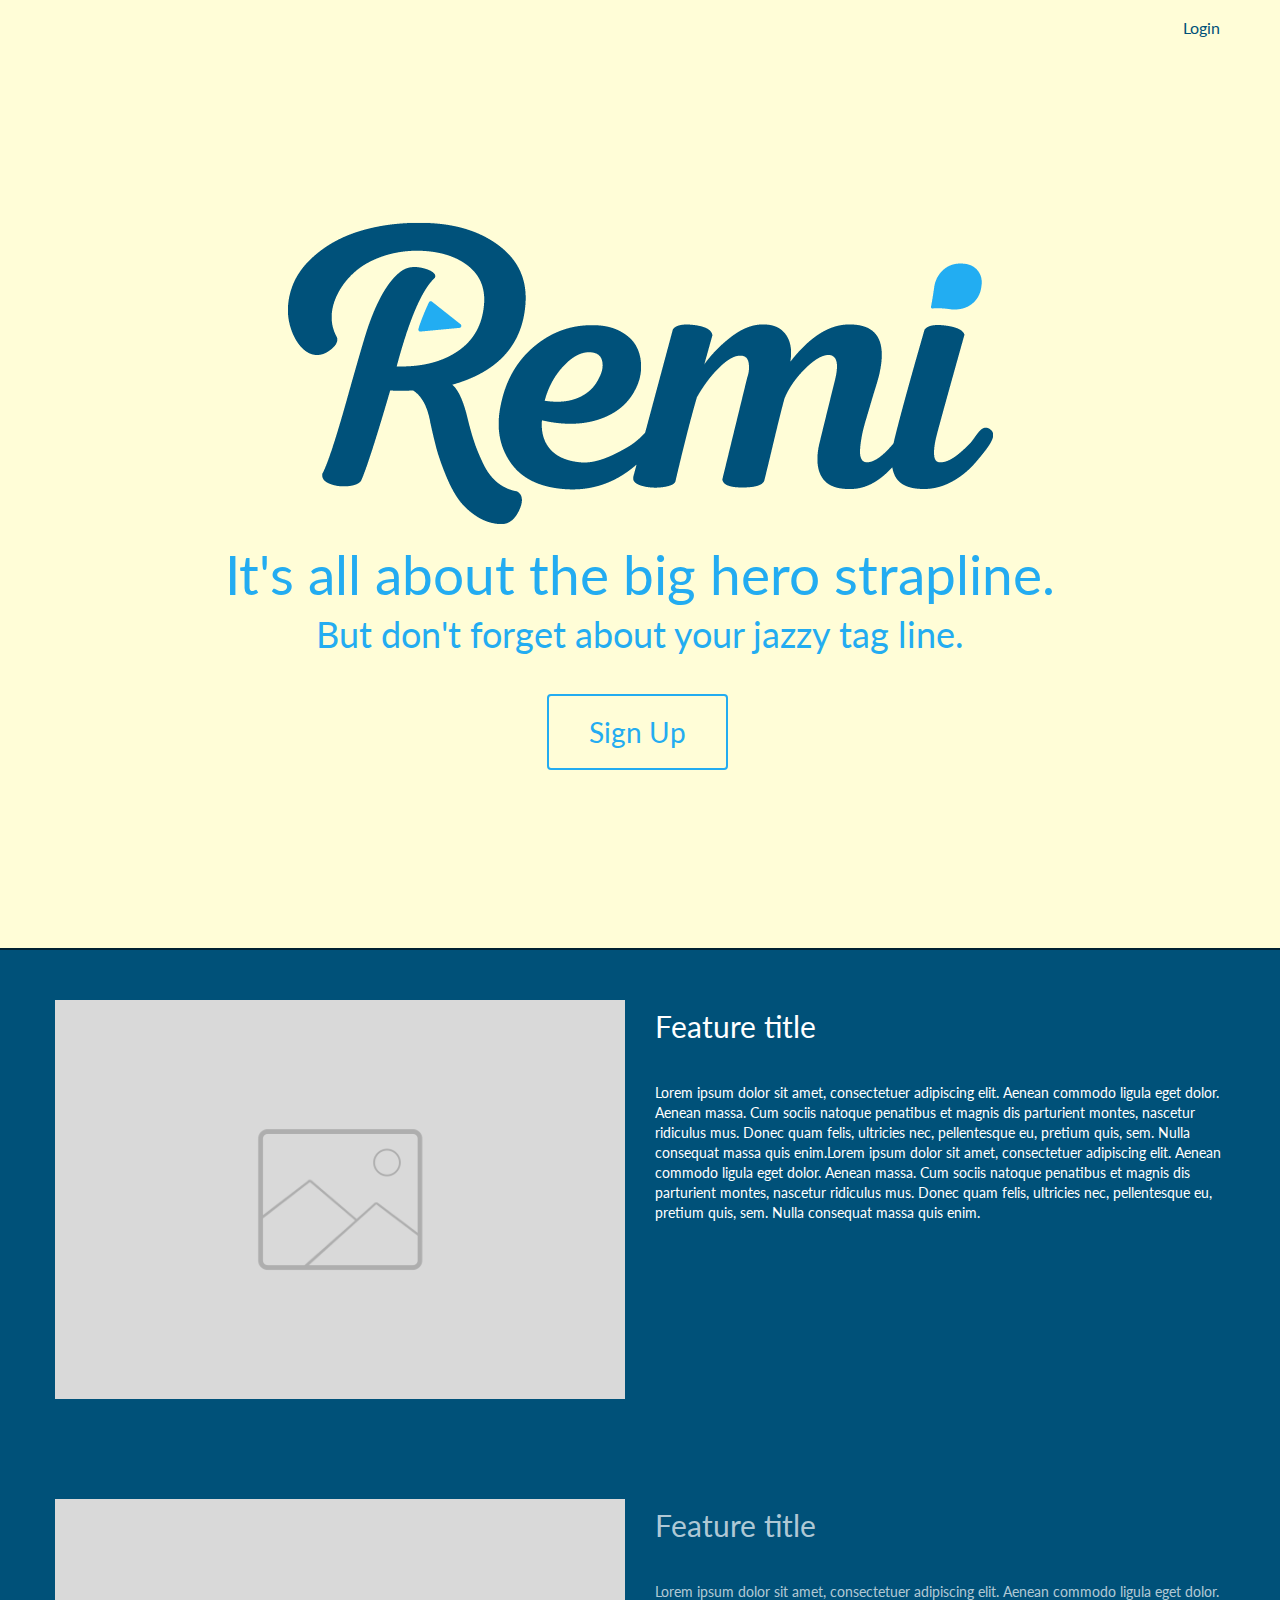
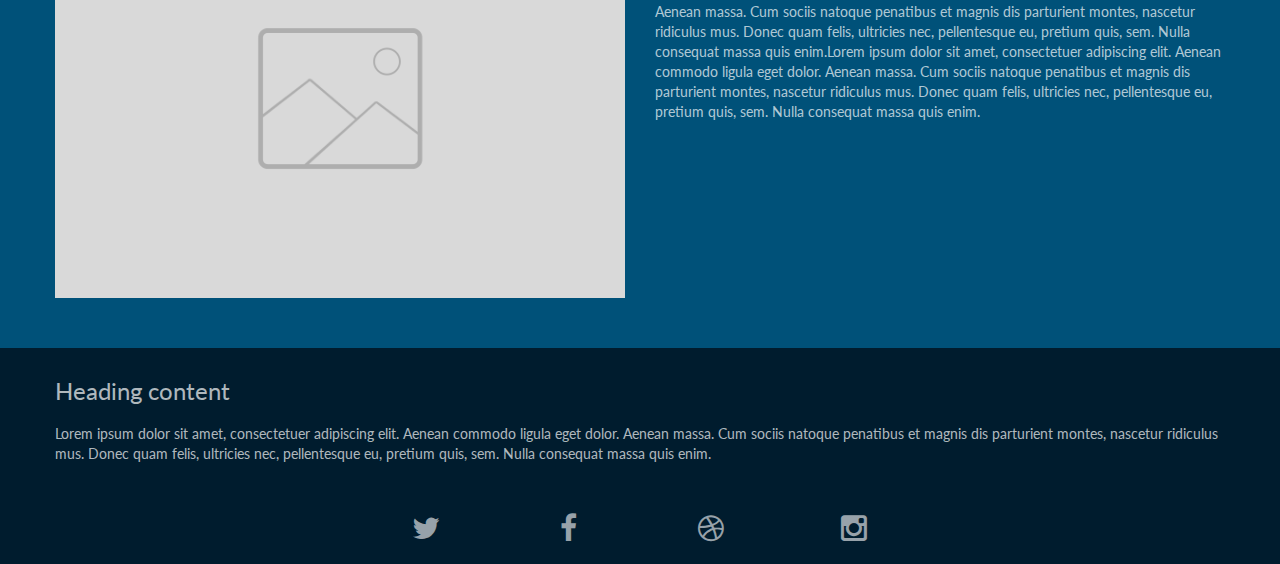
<file: index.html>
<!doctype html>
<html>
<head>
    <meta charset="utf-8">
    <meta name="keywords" content="">
    <meta name="description" content="">
    <meta name="viewport" content="width=device-width, initial-scale=1, user-scalable=0">
    <link rel="shortcut icon" type="image/png" href="favicon.png">
    
	<link rel="stylesheet" type="text/css" href="./css/bootstrap.min.css">
	<link rel="stylesheet" type="text/css" href="style.css"><link rel="stylesheet" href="./css/font-awesome.min.css"><link href='https://fonts.googleapis.com/css?family=Lato:100,300,400,700,900&subset=latin,latin-ext' rel='stylesheet' type='text/css'>
    
	<script src="./js/jquery-2.1.0.min.js"></script>
	<script src="./js/bootstrap.min.js"></script>
	<script src="./js/blocs.min.js"></script>
    <title>Home</title>

    
<!-- Google Analytics -->
 
<!-- Google Analytics END -->
    
</head>
<body>
<!-- Main container -->
<div class="page-container">
    
<!-- bloc-0 -->
<div class="bloc bgc-cream l-bloc" id="bloc-0">
	<div class="container">
		<nav class="navbar row">
			<div class="navbar-header">
				<button id="nav-toggle" type="button" class="ui-navbar-toggle navbar-toggle" data-toggle="collapse" data-target=".navbar-1">
					<span class="sr-only">Toggle navigation</span><span class="icon-bar"></span><span class="icon-bar"></span><span class="icon-bar"></span>
				</button>
			</div>
			<div class="navbar-collapse navbar-1 collapse">
				<ul class="site-navigation nav navbar-nav">
					<li>
						<a href="login.html" class="ltc-dark-cerulean">Login</a>
					</li>
				</ul>
			</div>
		</nav>
	</div>
</div>
<!-- bloc-0 END -->

<!-- bloc-1 -->
<div class="bloc bloc-fill-screen hero bgc-cream l-bloc" id="bloc-1">
	<div class="container">
		<div class="row">
			<div class="col-sm-12">
				<img class="center-block" src="img/RemiLogo_02-21.png" />
				<h1 class="text-center hero-bloc-text tc-bright-cerulean">
					It's all about the big hero strapline.
				</h1>
				<h3 class="text-center mg-lg hero-bloc-text-sub tc-bright-cerulean">
					But don't forget about your jazzy tag line.
				</h3>
				<div class="text-center">
					<a href="sign-up.html" class="btn-wire btn btn-xl wire-btn-bright-cerulean">Sign Up</a>
				</div>
			</div>
		</div>
	</div>
</div>
<!-- bloc-1 END -->

<!-- bloc-2 -->
<div class="bloc bgc-dark-cerulean tc-white" id="bloc-2">
	<div class="container bloc-md">
		<div class="row">
			<div class="col-sm-6">
				<img src="img/placeholder-image.png" class="img-responsive" />
			</div>
			<div class="col-sm-6">
				<h2 class="mg-lg">
					Feature title
				</h2>
				<p class="mg-lg">
					Lorem ipsum dolor sit amet, consectetuer adipiscing elit. Aenean commodo ligula eget dolor. Aenean massa. Cum sociis natoque penatibus et magnis dis parturient montes, nascetur ridiculus mus. Donec quam felis, ultricies nec, pellentesque eu, pretium quis, sem. Nulla consequat massa quis enim.Lorem ipsum dolor sit amet, consectetuer adipiscing elit. Aenean commodo ligula eget dolor. Aenean massa. Cum sociis natoque penatibus et magnis dis parturient montes, nascetur ridiculus mus. Donec quam felis, ultricies nec, pellentesque eu, pretium quis, sem. Nulla consequat massa quis enim.
				</p>
			</div>
		</div>
	</div>
</div>
<!-- bloc-2 END -->

<!-- bloc-3 -->
<div class="bloc bgc-dark-cerulean d-bloc" id="bloc-3">
	<div class="container bloc-md">
		<div class="row">
			<div class="col-sm-6">
				<img src="img/placeholder-image.png" class="img-responsive" />
			</div>
			<div class="col-sm-6">
				<h2 class="mg-lg">
					Feature title
				</h2>
				<p class="mg-lg">
					Lorem ipsum dolor sit amet, consectetuer adipiscing elit. Aenean commodo ligula eget dolor. Aenean massa. Cum sociis natoque penatibus et magnis dis parturient montes, nascetur ridiculus mus. Donec quam felis, ultricies nec, pellentesque eu, pretium quis, sem. Nulla consequat massa quis enim.Lorem ipsum dolor sit amet, consectetuer adipiscing elit. Aenean commodo ligula eget dolor. Aenean massa. Cum sociis natoque penatibus et magnis dis parturient montes, nascetur ridiculus mus. Donec quam felis, ultricies nec, pellentesque eu, pretium quis, sem. Nulla consequat massa quis enim.
				</p>
			</div>
		</div>
	</div>
</div>
<!-- bloc-3 END -->

<!-- Footer - bloc-9 -->
<div class="bloc bgc-oxford-blue d-bloc" id="bloc-9">
	<div class="container bloc-sm">
		<div class="row">
			<div class="col-sm-12">
				<h3 class="mg-md">
					Heading content
				</h3>
				<p>
					Lorem ipsum dolor sit amet, consectetuer adipiscing elit. Aenean commodo ligula eget dolor. Aenean massa. Cum sociis natoque penatibus et magnis dis parturient montes, nascetur ridiculus mus. Donec quam felis, ultricies nec, pellentesque eu, pretium quis, sem. Nulla consequat massa quis enim.
				</p>
			</div>
		</div>
	</div>
</div>
<!-- Footer - bloc-9 END -->

<!-- Footer - bloc-10 -->
<div class="bloc bgc-oxford-blue d-bloc" id="bloc-10">
	<div class="container bloc-sm">
		<div class="row bgc-oxford-blue">
			<div class="col-sm-12 col-md-6 col-md-offset-3">
				<div class="col-xs-3">
					<div class="text-center">
						<a class="social" href="index.html"><span class="fa fa-twitter icon-md"></span></a>
					</div>
				</div>
				<div class="col-xs-3">
					<div class="text-center">
						<a class="social" href="index.html"><span class="fa fa-facebook icon-md"></span></a>
					</div>
				</div>
				<div class="col-xs-3">
					<div class="text-center">
						<a class="social" href="index.html"><span class="fa fa-dribbble icon-md"></span></a>
					</div>
				</div>
				<div class="col-xs-3">
					<div class="text-center">
						<a class="social" href="index.html"><span class="fa fa-instagram icon-md"></span></a>
					</div>
				</div>
			</div>
		</div>
	</div>
</div>
<!-- Footer - bloc-10 END -->

</div>
<!-- Main container END -->
    

</body>
</html>
</file>
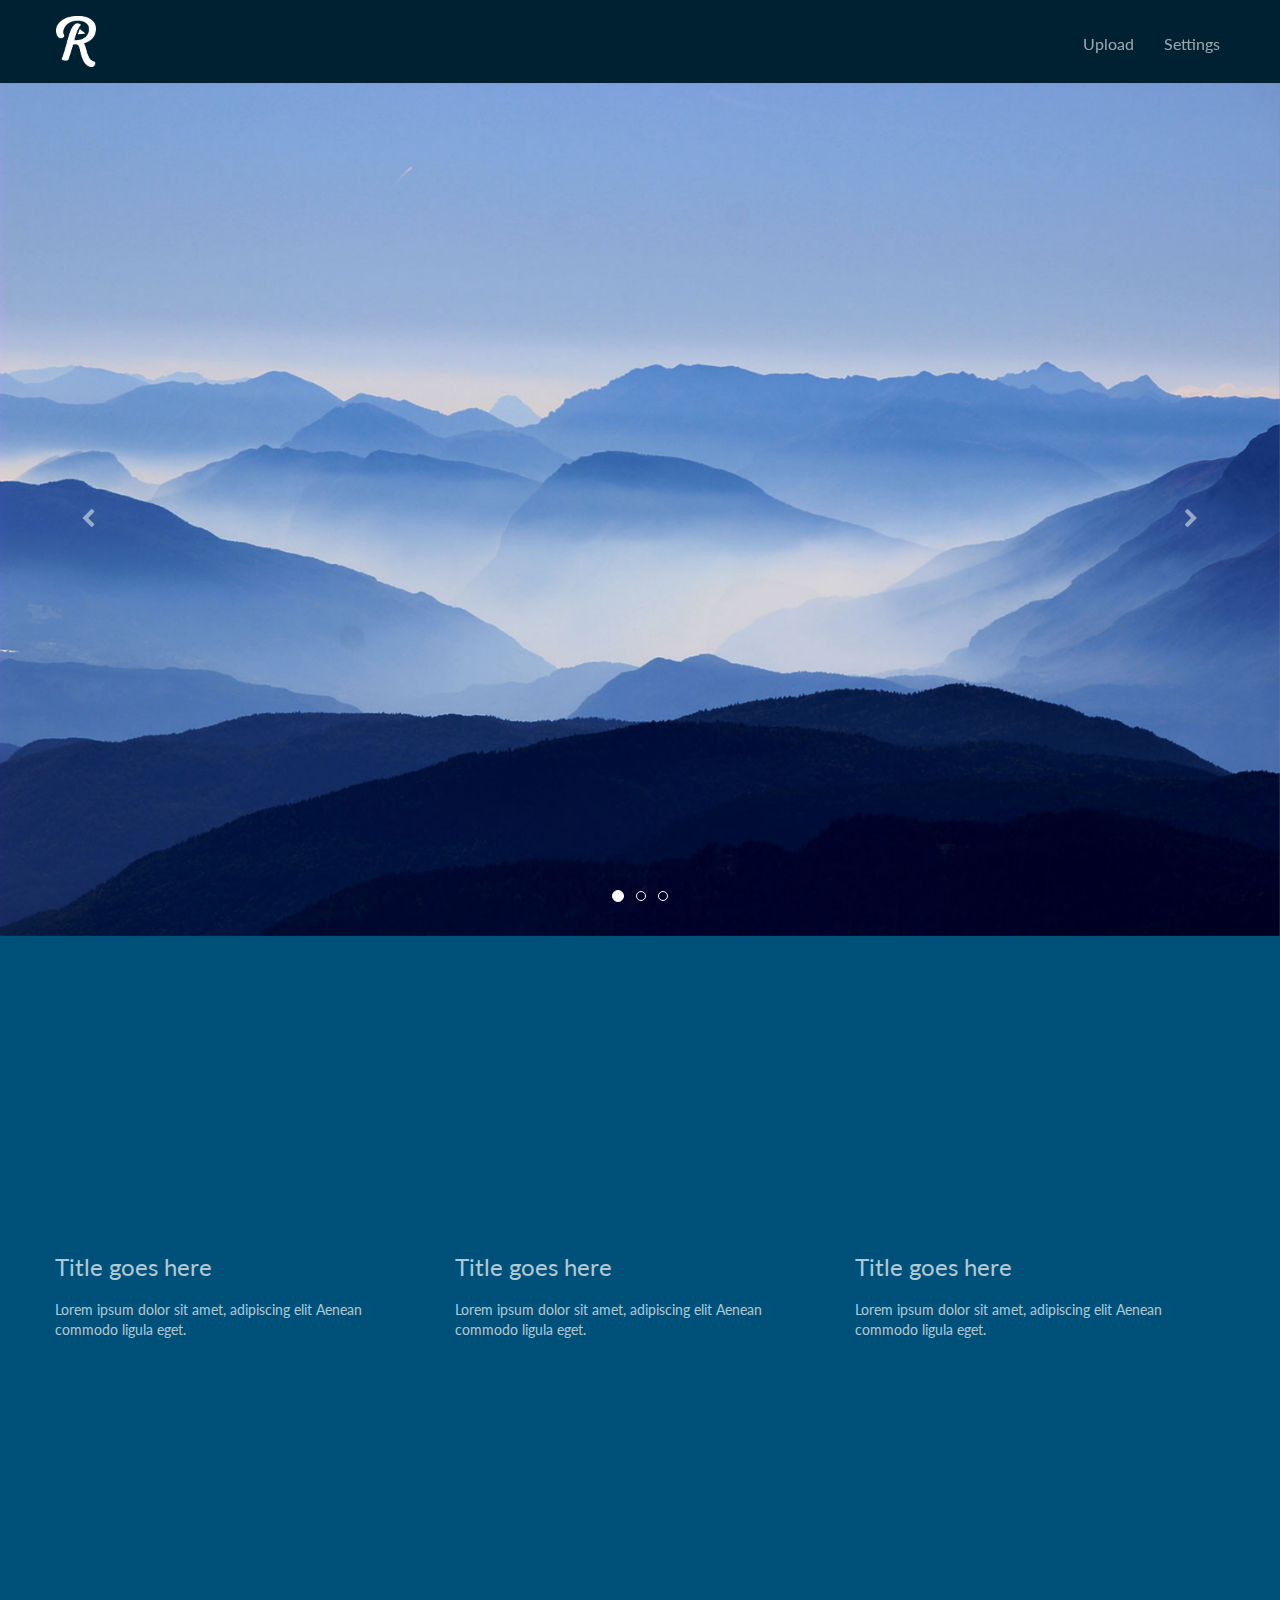
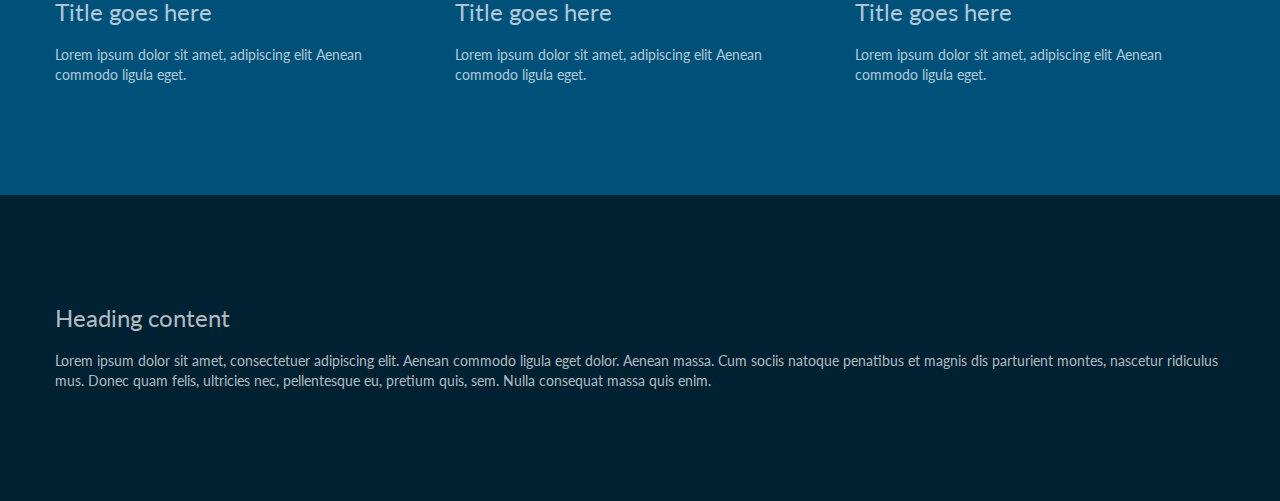
<file: Remi_App/index.html>
<!doctype html>
<html>
<head>
    <meta charset="utf-8">
    <meta name="keywords" content="">
    <meta name="description" content="">
    <meta name="viewport" content="width=device-width, initial-scale=1, user-scalable=0">
    <link rel="shortcut icon" type="image/png" href="favicon.png">
    
	<link rel="stylesheet" type="text/css" href="./css/bootstrap.min.css">
	<link rel="stylesheet" type="text/css" href="style.css">
	<link rel="stylesheet" href="./css/animate.min.css"><link rel="stylesheet" href="./css/font-awesome.min.css"><link rel="stylesheet" href="./css/ionicons.min.css"><link href='https://fonts.googleapis.com/css?family=Lato:100,300,400,700,900&subset=latin,latin-ext' rel='stylesheet' type='text/css'>
    
	<script src="./js/jquery-2.1.0.min.js"></script>
	<script src="./js/bootstrap.min.js"></script>
	<script src="./js/blocs.min.js"></script>
    <title>Home</title>

    
<!-- Google Analytics -->
 
<!-- Google Analytics END -->
    
</head>
<body>
<!-- Main container -->
<div class="page-container">
    
<!-- bloc-0 -->
<div class="bloc bgc-oxford-blue d-bloc" id="bloc-0">
	<div class="container">
		<nav class="navbar row">
			<div class="navbar-header">
				<a class="navbar-brand " href="index.html"><img src="img/RemiLogo_Circle-22.png" alt="logo" width="40" /></a>
				<button id="nav-toggle" type="button" class="ui-navbar-toggle navbar-toggle" data-toggle="collapse" data-target=".navbar-1">
					<span class="sr-only">Toggle navigation</span><span class="icon-bar"></span><span class="icon-bar"></span><span class="icon-bar"></span>
				</button>
			</div>
			<div class="collapse navbar-collapse navbar-1">
				<ul class="site-navigation nav navbar-nav">
					<li>
						<a href="drag-and-drop.html">Upload</a>
					</li>
					<li>
						<a href="settings.html">Settings</a>
					</li>
				</ul>
			</div>
		</nav>
	</div>
</div>
<!-- bloc-0 END -->

<!-- bloc-1 -->
<div class="bloc full-width-bloc bgc-bright-cerulean d-bloc" id="bloc-1">
	<div class="container">
		<div class="row">
			<div class="col-sm-12">
				<div class="text-center">
					<div id="carousel-1" class="carousel no-shadows slide" data-ride="carousel">
						<ol class="carousel-indicators">
							<li data-target="#carousel-1" data-slide-to="0" class="active">
							</li>
							<li data-target="#carousel-1" data-slide-to="1">
							</li>
							<li data-target="#carousel-1" data-slide-to="2">
							</li>
						</ol>
						<div class="carousel-inner">
							<div class="item active">
								<a href="video-player.html" ><img src="img/mountains-italy.jpg" /></a>
								<div class="carousel-caption">
								</div>
							</div>
							<div class="item">
								<img src="img/cornfield.jpg" />
								<div class="carousel-caption">
								</div>
							</div>
							<div class="item">
								<img src="img/walkway.jpg" />
								<div class="carousel-caption">
								</div>
							</div>
						</div><a class="left carousel-control" href="#carousel-1" role="button" data-slide="prev"><span class="fa fa-chevron-left"></span><span class="sr-only">Previous</span></a><a class="right carousel-control" href="#carousel-1" role="button" data-slide="next"><span class="fa fa-chevron-right"></span><span class="sr-only">Next</span></a>
					</div>
				</div>
			</div>
		</div>
	</div>
</div>
<!-- bloc-1 END -->

<!-- bloc-2 -->
<div class="bloc bgc-dark-cerulean d-bloc" id="bloc-2">
	<div class="container bloc-lg">
		<div class="row">
			<div class="col-sm-4">
				<div class="embed-responsive embed-responsive-16by9">
					<iframe class="embed-responsive-item" src="https://player.vimeo.com/video/163403597" frameborder="0" webkitallowfullscreen mozallowfullscreen allowfullscreen>
					</iframe>
				</div>
				<h3 class="mg-md">
					Title goes here
				</h3>
				<p>
					Lorem ipsum dolor sit amet, adipiscing elit Aenean commodo ligula eget.
				</p>
			</div>
			<div class="col-sm-4">
				<div class="embed-responsive embed-responsive-16by9">
					<iframe class="embed-responsive-item" src="https://player.vimeo.com/video/163403597" frameborder="0" webkitallowfullscreen mozallowfullscreen allowfullscreen>
					</iframe>
				</div>
				<h3 class="mg-md">
					Title goes here
				</h3>
				<p>
					Lorem ipsum dolor sit amet, adipiscing elit Aenean commodo ligula eget.
				</p>
			</div>
			<div class="col-sm-4">
				<div class="embed-responsive embed-responsive-16by9">
					<iframe class="embed-responsive-item" src="https://player.vimeo.com/video/163403597" frameborder="0" webkitallowfullscreen mozallowfullscreen allowfullscreen>
					</iframe>
				</div>
				<h3 class="mg-md">
					Title goes here
				</h3>
				<p>
					Lorem ipsum dolor sit amet, adipiscing elit Aenean commodo ligula eget.
				</p>
			</div>
		</div>
		<div class="row voffset">
			<div class="col-sm-4">
				<div class="embed-responsive embed-responsive-16by9">
					<iframe class="embed-responsive-item" src="https://player.vimeo.com/video/163403597" frameborder="0" webkitallowfullscreen mozallowfullscreen allowfullscreen>
					</iframe>
				</div>
				<h3 class="mg-md">
					Title goes here
				</h3>
				<p>
					Lorem ipsum dolor sit amet, adipiscing elit Aenean commodo ligula eget.
				</p>
			</div>
			<div class="col-sm-4">
				<div class="embed-responsive embed-responsive-16by9">
					<iframe class="embed-responsive-item" src="https://player.vimeo.com/video/163403597" frameborder="0" webkitallowfullscreen mozallowfullscreen allowfullscreen>
					</iframe>
				</div>
				<h3 class="mg-md">
					Title goes here
				</h3>
				<p>
					Lorem ipsum dolor sit amet, adipiscing elit Aenean commodo ligula eget.
				</p>
			</div>
			<div class="col-sm-4">
				<div class="embed-responsive embed-responsive-16by9">
					<iframe class="embed-responsive-item" src="https://player.vimeo.com/video/163403597" frameborder="0" webkitallowfullscreen mozallowfullscreen allowfullscreen>
					</iframe>
				</div>
				<h3 class="mg-md">
					Title goes here
				</h3>
				<p>
					Lorem ipsum dolor sit amet, adipiscing elit Aenean commodo ligula eget.
				</p>
			</div>
		</div>
	</div>
</div>
<!-- bloc-2 END -->

<!-- Footer - bloc-9 -->
<div class="bloc bgc-oxford-blue d-bloc" id="bloc-9">
	<div class="container bloc-lg">
		<div class="row">
			<div class="col-sm-12">
				<h3 class="mg-md">
					Heading content
				</h3>
				<p>
					Lorem ipsum dolor sit amet, consectetuer adipiscing elit. Aenean commodo ligula eget dolor. Aenean massa. Cum sociis natoque penatibus et magnis dis parturient montes, nascetur ridiculus mus. Donec quam felis, ultricies nec, pellentesque eu, pretium quis, sem. Nulla consequat massa quis enim.
				</p>
			</div>
		</div>
	</div>
</div>
<!-- Footer - bloc-9 END -->

</div>
<!-- Main container END -->
    

</body>
</html>
</file>
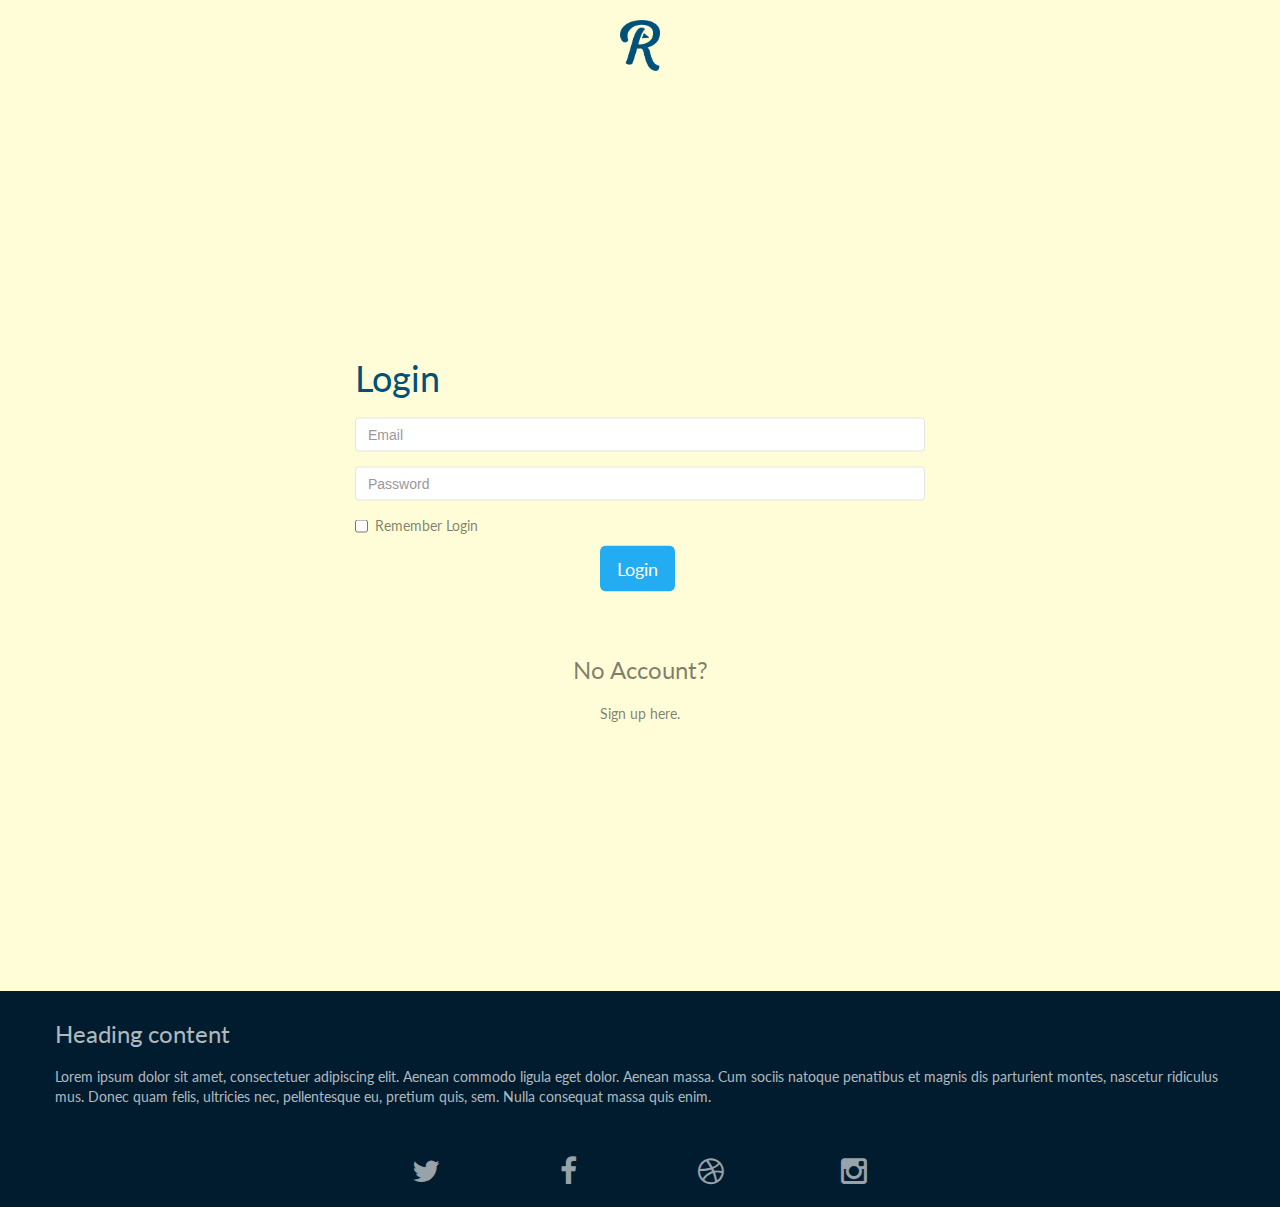
<file: login.html>
<!doctype html>
<html>
<head>
    <meta charset="utf-8">
    <meta name="keywords" content="">
    <meta name="description" content="">
    <meta name="viewport" content="width=device-width, initial-scale=1, user-scalable=0">
    <link rel="shortcut icon" type="image/png" href="favicon.png">
    
	<link rel="stylesheet" type="text/css" href="./css/bootstrap.min.css">
	<link rel="stylesheet" type="text/css" href="style.css"><link rel="stylesheet" href="./css/font-awesome.min.css"><link href='https://fonts.googleapis.com/css?family=Lato:100,300,400,700,900&subset=latin,latin-ext' rel='stylesheet' type='text/css'>
    
	<script src="./js/jquery-2.1.0.min.js"></script>
	<script src="./js/bootstrap.min.js"></script>
	<script src="./js/blocs.min.js"></script>
	<script src="./js/jqBootstrapValidation.js"></script>
	<script src="./js/formHandler.js"></script>
    <title>Login</title>

    
<!-- Google Analytics -->
 
<!-- Google Analytics END -->
    
</head>
<body>
<!-- Main container -->
<div class="page-container">
    
<!-- bloc-4 -->
<div class="bloc bgc-cream l-bloc" id="bloc-4">
	<div class="container bloc-sm">
		<div class="row">
			<div class="col-sm-12">
				<a href="index.html"><img class="img-responsive center-block" src="img/R%20logo_5@4x.png" width="40" /></a>
			</div>
		</div>
	</div>
</div>
<!-- bloc-4 END -->

<!-- bloc-5 -->
<div class="bloc bloc-fill-screen bgc-cream l-bloc" id="bloc-5">
	<div class="container">
		<div class="row">
			<div class="col-md-6 col-md-offset-3 col-sm-637 col-sm-636638 col-sm-636637636639 col-sm-12">
				<form id="login" novalidate>
					<div class="row">
						<div class="col-sm-12">
							<h1 class="mg-md text-left tc-dark-cerulean">
								Login
							</h1>
						</div>
					</div>
					<div class="form-group">
						<input class="form-control" placeholder="Email" required id="input_2627" />
					</div>
					<div class="form-group">
						<input class="form-control" placeholder="Password" required type="password" id="input_486" />
					</div>
					<div class="checkbox">
						<label>
							<input type="checkbox" id="input_1756" />Remember Login
						</label>
					</div>
					<div class="text-center">
						<a href="welcome.html" class="btn btn-lg btn-bright-cerulean">Login</a>
					</div>
				</form>
			</div>
		</div>
		<div class="row voffset-md voffset">
			<div class="col-sm-12 col-md-6 col-md-offset-3">
				<h3 class="mg-md text-center">
					No Account?
				</h3>
				<p class="text-center">
					Sign up here.
				</p>
			</div>
		</div>
	</div>
</div>
<!-- bloc-5 END -->

<!-- Footer - bloc-9 -->
<div class="bloc bgc-oxford-blue d-bloc" id="bloc-9">
	<div class="container bloc-sm">
		<div class="row">
			<div class="col-sm-12">
				<h3 class="mg-md">
					Heading content
				</h3>
				<p>
					Lorem ipsum dolor sit amet, consectetuer adipiscing elit. Aenean commodo ligula eget dolor. Aenean massa. Cum sociis natoque penatibus et magnis dis parturient montes, nascetur ridiculus mus. Donec quam felis, ultricies nec, pellentesque eu, pretium quis, sem. Nulla consequat massa quis enim.
				</p>
			</div>
		</div>
	</div>
</div>
<!-- Footer - bloc-9 END -->

<!-- Footer - bloc-10 -->
<div class="bloc bgc-oxford-blue d-bloc" id="bloc-10">
	<div class="container bloc-sm">
		<div class="row bgc-oxford-blue">
			<div class="col-sm-12 col-md-6 col-md-offset-3">
				<div class="col-xs-3">
					<div class="text-center">
						<a class="social" href="index.html"><span class="fa fa-twitter icon-md"></span></a>
					</div>
				</div>
				<div class="col-xs-3">
					<div class="text-center">
						<a class="social" href="index.html"><span class="fa fa-facebook icon-md"></span></a>
					</div>
				</div>
				<div class="col-xs-3">
					<div class="text-center">
						<a class="social" href="index.html"><span class="fa fa-dribbble icon-md"></span></a>
					</div>
				</div>
				<div class="col-xs-3">
					<div class="text-center">
						<a class="social" href="index.html"><span class="fa fa-instagram icon-md"></span></a>
					</div>
				</div>
			</div>
		</div>
	</div>
</div>
<!-- Footer - bloc-10 END -->

</div>
<!-- Main container END -->
    

</body>
</html>
</file>
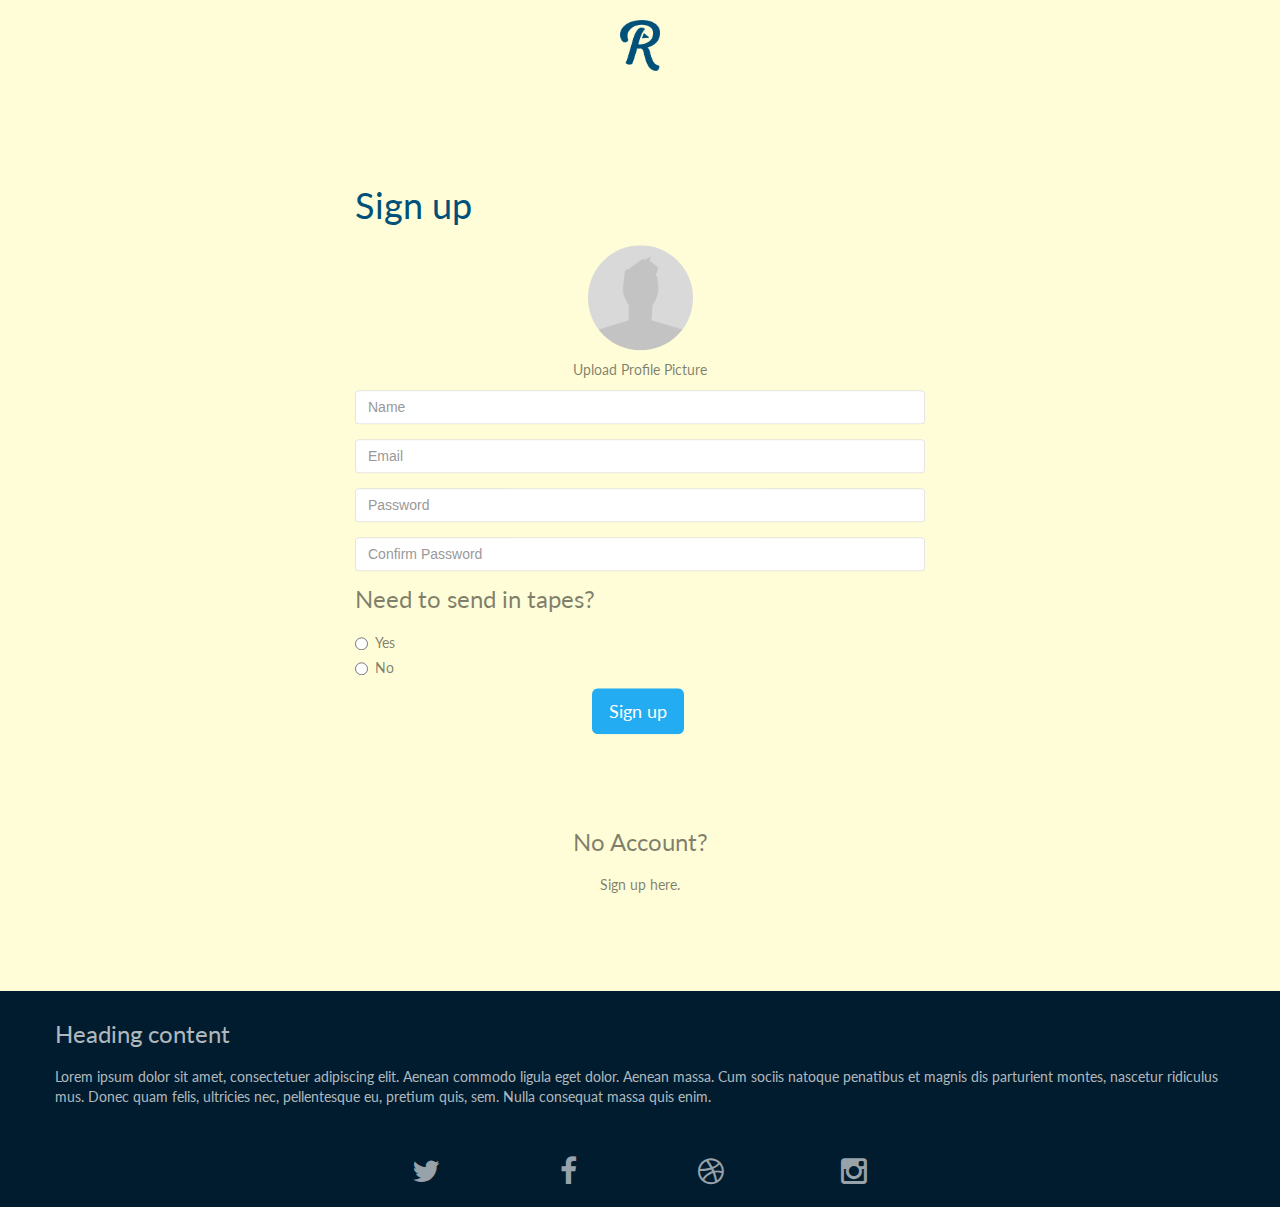
<file: sign-up.html>
<!doctype html>
<html>
<head>
    <meta charset="utf-8">
    <meta name="keywords" content="">
    <meta name="description" content="">
    <meta name="viewport" content="width=device-width, initial-scale=1, user-scalable=0">
    <link rel="shortcut icon" type="image/png" href="favicon.png">
    
	<link rel="stylesheet" type="text/css" href="./css/bootstrap.min.css">
	<link rel="stylesheet" type="text/css" href="style.css"><link rel="stylesheet" href="./css/font-awesome.min.css"><link href='https://fonts.googleapis.com/css?family=Lato:100,300,400,700,900&subset=latin,latin-ext' rel='stylesheet' type='text/css'>
    
	<script src="./js/jquery-2.1.0.min.js"></script>
	<script src="./js/bootstrap.min.js"></script>
	<script src="./js/blocs.min.js"></script>
	<script src="./js/jqBootstrapValidation.js"></script>
	<script src="./js/formHandler.js"></script>
    <title>Sign Up</title>

    
<!-- Google Analytics -->
 
<!-- Google Analytics END -->
    
</head>
<body>
<!-- Main container -->
<div class="page-container">
    
<!-- bloc-6 -->
<div class="bloc l-bloc bgc-cream" id="bloc-6">
	<div class="container bloc-sm">
		<div class="row">
			<div class="col-sm-12">
				<a href="index.html"><img class="img-responsive image-resize-mode center-block" src="img/R%20logo_5@4x.png" width="40" /></a>
			</div>
		</div>
	</div>
</div>
<!-- bloc-6 END -->

<!-- bloc-7 -->
<div class="bloc bloc-fill-screen bgc-cream l-bloc" id="bloc-7">
	<div class="container">
		<div class="row">
			<div class="col-md-6 col-md-offset-3 col-sm-637 col-sm-636638 col-sm-636637636639 col-sm-12">
				<form id="form_42014" novalidate>
					<h1 class="mg-md tc-dark-cerulean">
						Sign up
					</h1><img src="img/placeholder-user.png" class="img-circle center-block mg-sm img-responsive image-resize-mode" height="105" width="105" />
					<p class="text-center">
						Upload Profile Picture
					</p>
					<div class="form-group">
						<input class="form-control" placeholder="Name" required id="undefined_42014" />
					</div>
					<div class="form-group">
						<input class="form-control" placeholder="Email" required type="email" id="undefined_42014" />
					</div>
					<div class="form-group">
						<input class="form-control" placeholder="Password" required type="password" id="input_1442" />
					</div>
					<div class="form-group">
						<input class="form-control" placeholder="Confirm Password" required type="password" id="input_1696" />
					</div>
					<h3 class="mg-md">
						Need to send in tapes?
					</h3>
					<div class="radio">
						<label>
							<input type="radio" name="radioSetOne" value="option1" id="input_2086" />Yes
						</label>
					</div>
					<div class="radio">
						<label>
							<input type="radio" name="radioSetOne" value="option2" id="input_243" />No
						</label>
					</div>
					<div class="text-center">
						<a href="welcome.html" class="btn btn-lg btn-bright-cerulean">Sign up</a>
					</div>
				</form>
			</div>
		</div>
		<div class="row voffset-lg">
			<div class="col-sm-12 col-md-6 col-md-offset-3">
				<h3 class="mg-md text-center">
					No Account?
				</h3>
				<p class="text-center">
					Sign up here.
				</p>
			</div>
		</div>
	</div>
</div>
<!-- bloc-7 END -->

<!-- Footer - bloc-9 -->
<div class="bloc bgc-oxford-blue d-bloc" id="bloc-9">
	<div class="container bloc-sm">
		<div class="row">
			<div class="col-sm-12">
				<h3 class="mg-md">
					Heading content
				</h3>
				<p>
					Lorem ipsum dolor sit amet, consectetuer adipiscing elit. Aenean commodo ligula eget dolor. Aenean massa. Cum sociis natoque penatibus et magnis dis parturient montes, nascetur ridiculus mus. Donec quam felis, ultricies nec, pellentesque eu, pretium quis, sem. Nulla consequat massa quis enim.
				</p>
			</div>
		</div>
	</div>
</div>
<!-- Footer - bloc-9 END -->

<!-- Footer - bloc-10 -->
<div class="bloc bgc-oxford-blue d-bloc" id="bloc-10">
	<div class="container bloc-sm">
		<div class="row bgc-oxford-blue">
			<div class="col-sm-12 col-md-6 col-md-offset-3">
				<div class="col-xs-3">
					<div class="text-center">
						<a class="social" href="index.html"><span class="fa fa-twitter icon-md"></span></a>
					</div>
				</div>
				<div class="col-xs-3">
					<div class="text-center">
						<a class="social" href="index.html"><span class="fa fa-facebook icon-md"></span></a>
					</div>
				</div>
				<div class="col-xs-3">
					<div class="text-center">
						<a class="social" href="index.html"><span class="fa fa-dribbble icon-md"></span></a>
					</div>
				</div>
				<div class="col-xs-3">
					<div class="text-center">
						<a class="social" href="index.html"><span class="fa fa-instagram icon-md"></span></a>
					</div>
				</div>
			</div>
		</div>
	</div>
</div>
<!-- Footer - bloc-10 END -->

</div>
<!-- Main container END -->
    

</body>
</html>
</file>
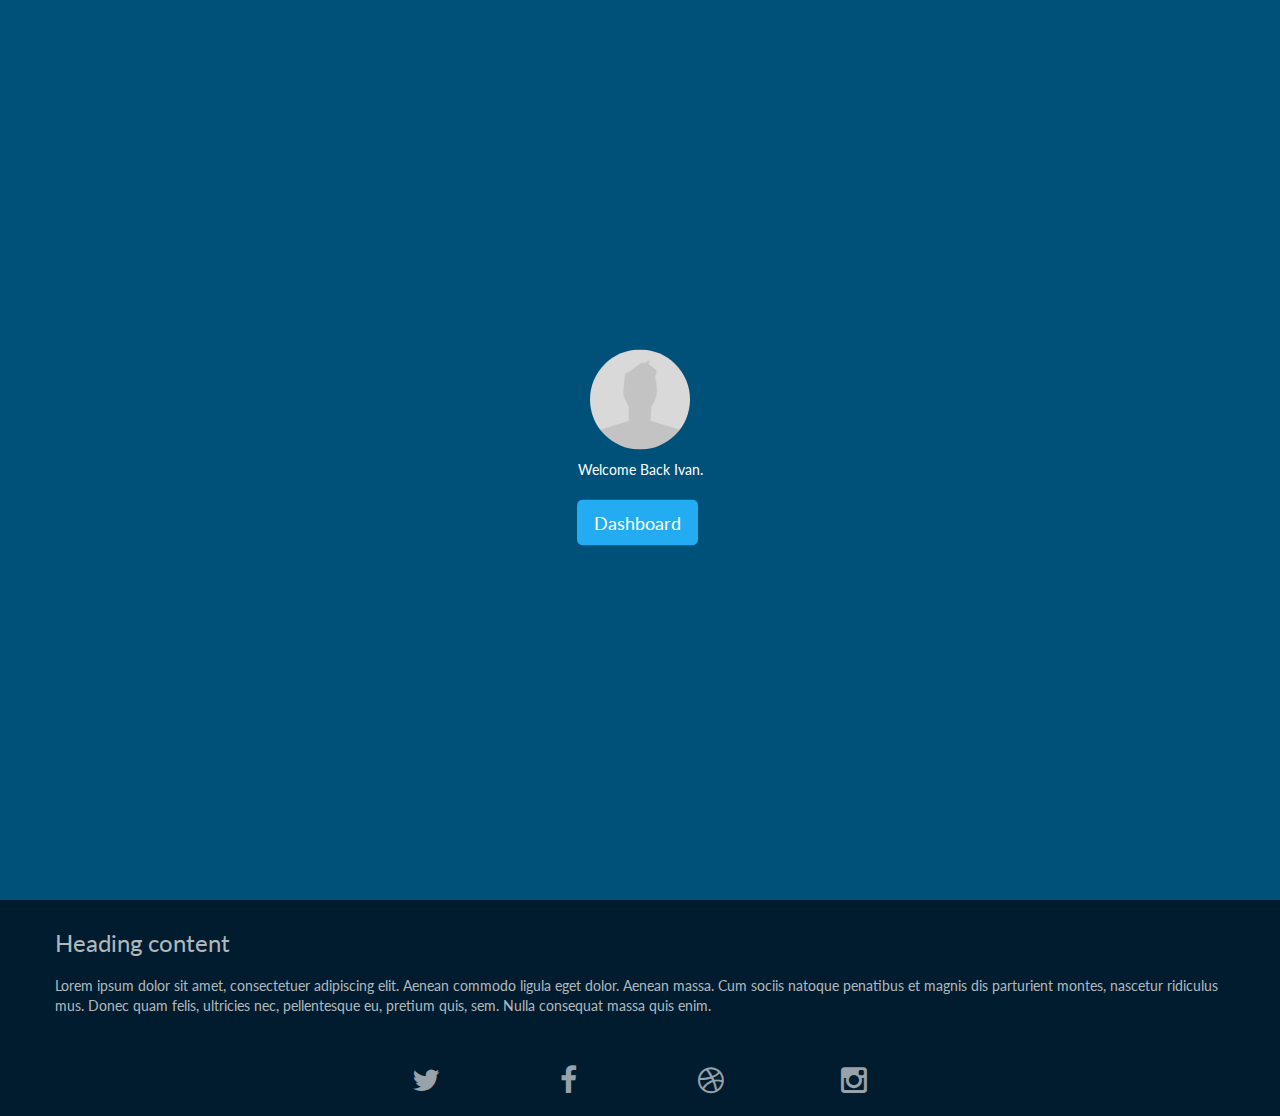
<file: welcome.html>
<!doctype html>
<html>
<head>
    <meta charset="utf-8">
    <meta name="keywords" content="">
    <meta name="description" content="">
    <meta name="viewport" content="width=device-width, initial-scale=1, user-scalable=0">
    <link rel="shortcut icon" type="image/png" href="favicon.png">
    
	<link rel="stylesheet" type="text/css" href="./css/bootstrap.min.css">
	<link rel="stylesheet" type="text/css" href="style.css"><link rel="stylesheet" href="./css/font-awesome.min.css"><link href='https://fonts.googleapis.com/css?family=Lato:100,300,400,700,900&subset=latin,latin-ext' rel='stylesheet' type='text/css'>
    
	<script src="./js/jquery-2.1.0.min.js"></script>
	<script src="./js/bootstrap.min.js"></script>
	<script src="./js/blocs.min.js"></script>
    <title>Welcome</title>

    
<!-- Google Analytics -->
 
<!-- Google Analytics END -->
    
</head>
<body>
<!-- Main container -->
<div class="page-container">
    
<!-- bloc-8 -->
<div class="bloc bloc-fill-screen tc-white bgc-dark-cerulean" id="bloc-8">
	<div class="container">
		<div class="row">
			<div class="col-sm-12 col-md-6 col-md-offset-3">
				<img src="img/placeholder-user.png" class="img-circle center-block" height="100" />
				<p class="text-center mg-md">
					Welcome Back Ivan.
				</p>
				<div class="text-center">
					<a href="Remi_App/index.html" class="btn btn-bright-cerulean btn-lg">Dashboard</a>
				</div>
			</div>
		</div>
	</div>
</div>
<!-- bloc-8 END -->

<!-- Footer - bloc-9 -->
<div class="bloc bgc-oxford-blue d-bloc" id="bloc-9">
	<div class="container bloc-sm">
		<div class="row">
			<div class="col-sm-12">
				<h3 class="mg-md">
					Heading content
				</h3>
				<p>
					Lorem ipsum dolor sit amet, consectetuer adipiscing elit. Aenean commodo ligula eget dolor. Aenean massa. Cum sociis natoque penatibus et magnis dis parturient montes, nascetur ridiculus mus. Donec quam felis, ultricies nec, pellentesque eu, pretium quis, sem. Nulla consequat massa quis enim.
				</p>
			</div>
		</div>
	</div>
</div>
<!-- Footer - bloc-9 END -->

<!-- Footer - bloc-10 -->
<div class="bloc bgc-oxford-blue d-bloc" id="bloc-10">
	<div class="container bloc-sm">
		<div class="row bgc-oxford-blue">
			<div class="col-sm-12 col-md-6 col-md-offset-3">
				<div class="col-xs-3">
					<div class="text-center">
						<a class="social" href="index.html"><span class="fa fa-twitter icon-md"></span></a>
					</div>
				</div>
				<div class="col-xs-3">
					<div class="text-center">
						<a class="social" href="index.html"><span class="fa fa-facebook icon-md"></span></a>
					</div>
				</div>
				<div class="col-xs-3">
					<div class="text-center">
						<a class="social" href="index.html"><span class="fa fa-dribbble icon-md"></span></a>
					</div>
				</div>
				<div class="col-xs-3">
					<div class="text-center">
						<a class="social" href="index.html"><span class="fa fa-instagram icon-md"></span></a>
					</div>
				</div>
			</div>
		</div>
	</div>
</div>
<!-- Footer - bloc-10 END -->

</div>
<!-- Main container END -->
    

</body>
</html>
</file>
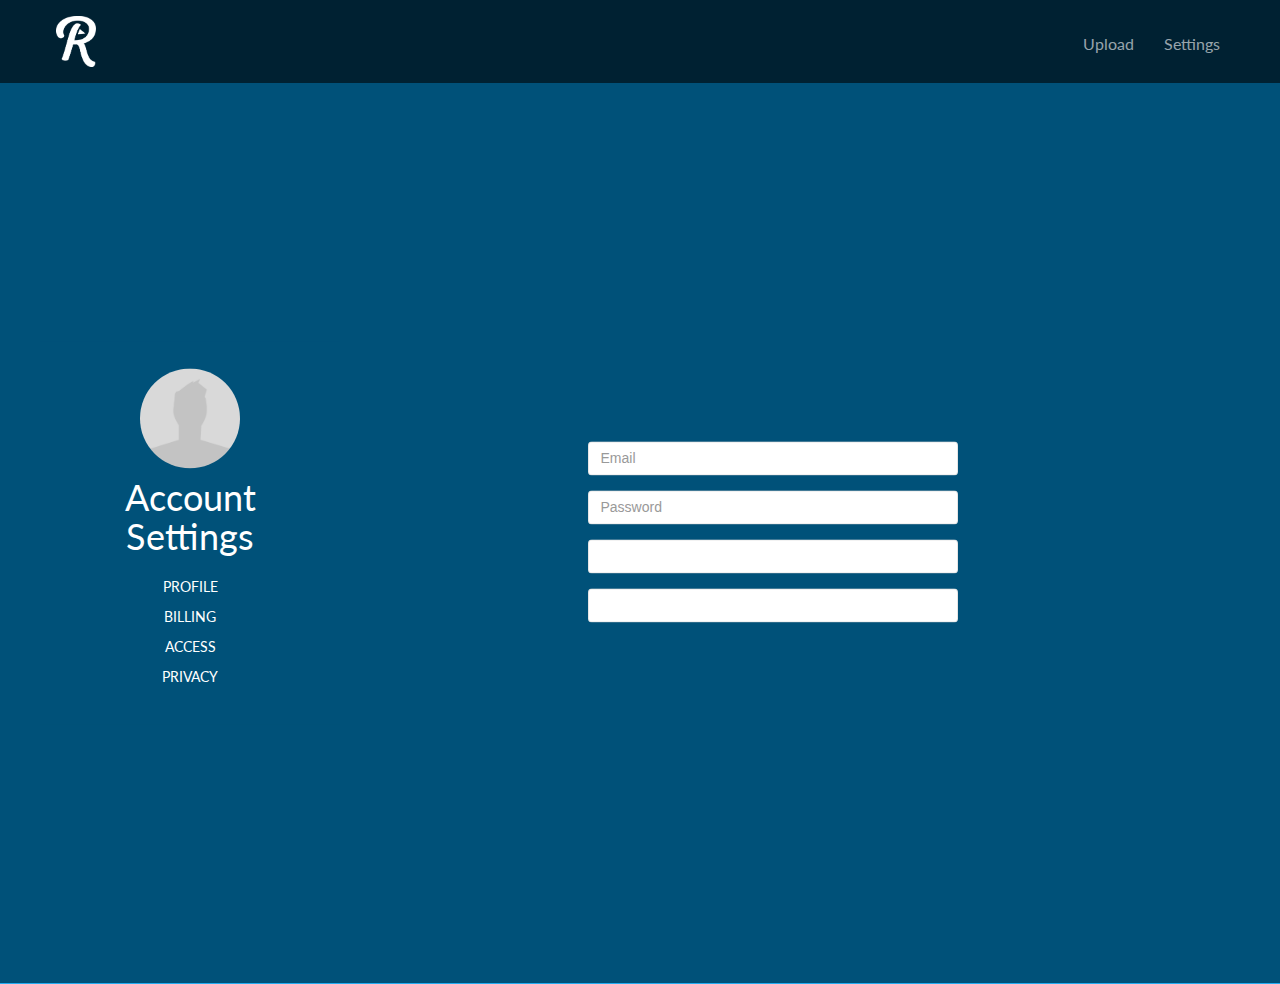
<file: Remi_App/settings.html>
<!doctype html>
<html>
<head>
    <meta charset="utf-8">
    <meta name="keywords" content="">
    <meta name="description" content="">
    <meta name="viewport" content="width=device-width, initial-scale=1, user-scalable=0">
    <link rel="shortcut icon" type="image/png" href="favicon.png">
    
	<link rel="stylesheet" type="text/css" href="./css/bootstrap.min.css">
	<link rel="stylesheet" type="text/css" href="style.css">
	<link rel="stylesheet" href="./css/animate.min.css"><link rel="stylesheet" href="./css/font-awesome.min.css"><link rel="stylesheet" href="./css/ionicons.min.css"><link href='https://fonts.googleapis.com/css?family=Lato:100,300,400,700,900&subset=latin,latin-ext' rel='stylesheet' type='text/css'>
    
	<script src="./js/jquery-2.1.0.min.js"></script>
	<script src="./js/bootstrap.min.js"></script>
	<script src="./js/blocs.min.js"></script>
	<script src="./js/jqBootstrapValidation.js"></script>
	<script src="./js/formHandler.js"></script>
    <title>Settings</title>

    
<!-- Google Analytics -->
 
<!-- Google Analytics END -->
    
</head>
<body>
<!-- Main container -->
<div class="page-container">
    
<!-- bloc-0 -->
<div class="bloc bgc-oxford-blue d-bloc" id="bloc-0">
	<div class="container">
		<nav class="navbar row">
			<div class="navbar-header">
				<a class="navbar-brand " href="index.html"><img src="img/RemiLogo_Circle-22.png" alt="logo" width="40" /></a>
				<button id="nav-toggle" type="button" class="ui-navbar-toggle navbar-toggle" data-toggle="collapse" data-target=".navbar-1">
					<span class="sr-only">Toggle navigation</span><span class="icon-bar"></span><span class="icon-bar"></span><span class="icon-bar"></span>
				</button>
			</div>
			<div class="collapse navbar-collapse navbar-1">
				<ul class="site-navigation nav navbar-nav">
					<li>
						<a href="upload.html">Upload</a>
					</li>
					<li>
						<a href="settings.html">Settings</a>
					</li>
				</ul>
			</div>
		</nav>
	</div>
</div>
<!-- bloc-0 END -->

<!-- bloc-5 -->
<div class="bloc bloc-fill-screen bgc-dark-cerulean d-bloc" id="bloc-5">
	<div class="container">
		<div class="row">
			<div class="col-sm-3">
				<div class="row settings-menu hidden-xs bgc-dark-cerulean">
					<div class="col-sm-12">
						<img src="img/placeholder-user.png" class="img-circle center-block" height="100" />
						<h1 class="mg-md text-center tc-white">
							Account Settings
						</h1>
						<ul class="list-unstyled list-sp-md setting-menu">
							<li>
								<a href="settings.html" class="ltc-white">Profile</a>
							</li>
							<li>
								<a href="settings.html" class="ltc-white">Billing</a>
							</li>
							<li>
								<a href="settings.html" class="ltc-white">Access</a>
							</li>
							<li>
								<a href="settings.html" class="ltc-white">Privacy</a>
							</li>
						</ul>
					</div>
				</div>
			</div>
			<div class="col-sm-9">
				<div class="row settings">
					<div class="col-sm-12">
						<form id="form_43796" novalidate>
							<div class="form-group">
								<input class="form-control accountfields" placeholder="Email" id="input_1204" />
							</div>
							<div class="form-group">
								<input class="form-control" placeholder="Password" id="input_1827" />
							</div>
							<div class="form-group">
								<input class="form-control" id="input_1960" />
							</div>
							<div class="form-group">
								<input class="form-control" id="input_2990" />
							</div>
						</form>
					</div>
				</div>
			</div>
		</div>
	</div>
</div>
<!-- bloc-5 END -->

<!-- bloc-6 -->
<div class="bloc full-width-bloc bgc-bright-cerulean d-bloc" id="bloc-6">
	<div class="container">
		<div class="row">
			<div class="col-sm-12">
			</div>
		</div>
	</div>
</div>
<!-- bloc-6 END -->

</div>
<!-- Main container END -->
    

</body>
</html>
</file>
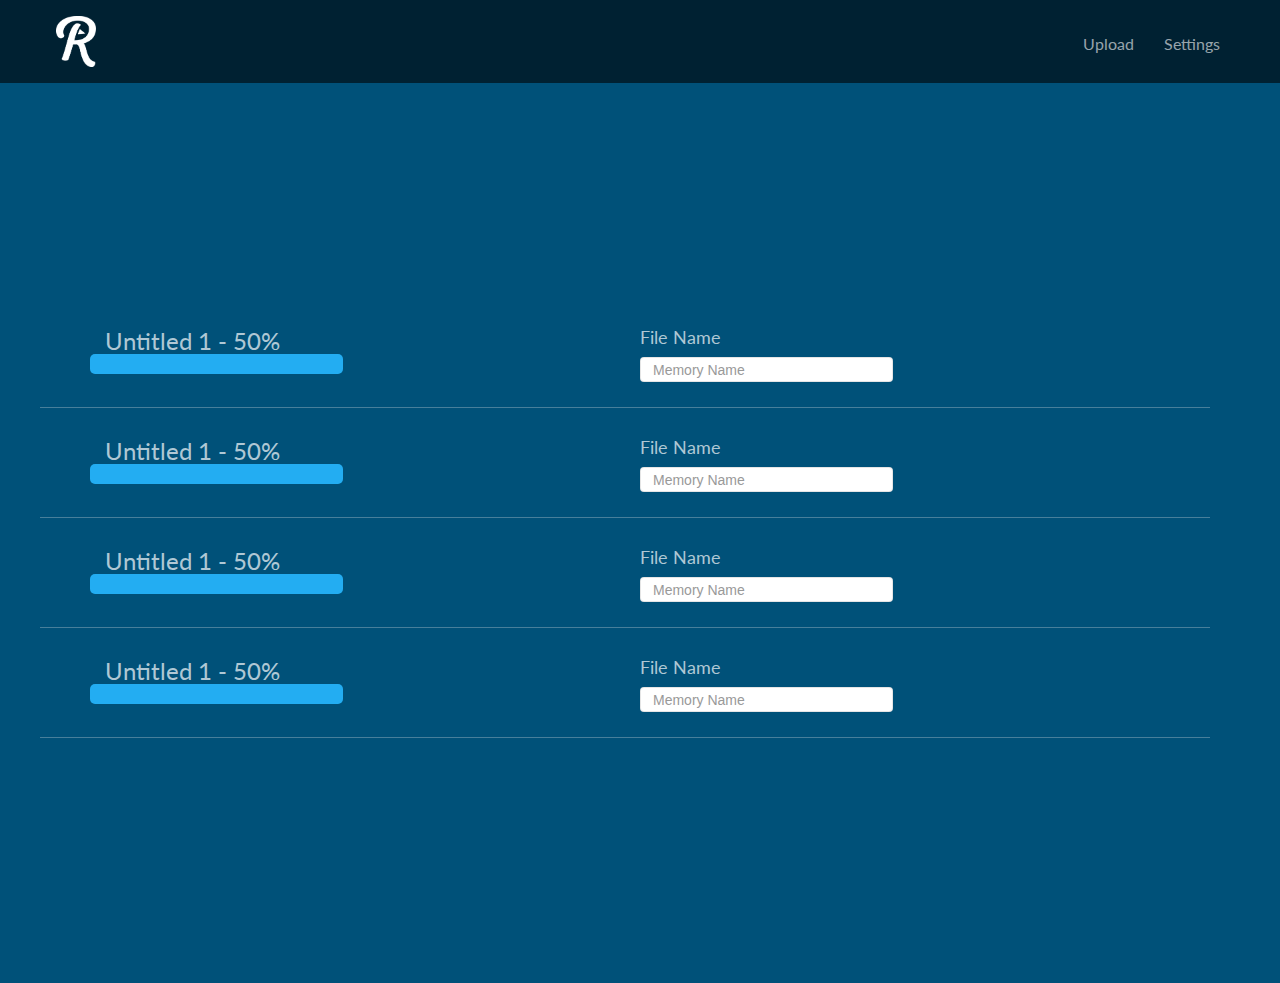
<file: Remi_App/upload.html>
<!doctype html>
<html>
<head>
    <meta charset="utf-8">
    <meta name="keywords" content="">
    <meta name="description" content="">
    <meta name="viewport" content="width=device-width, initial-scale=1, user-scalable=0">
    <link rel="shortcut icon" type="image/png" href="favicon.png">
    
	<link rel="stylesheet" type="text/css" href="./css/bootstrap.min.css">
	<link rel="stylesheet" type="text/css" href="style.css">
	<link rel="stylesheet" href="./css/animate.min.css"><link rel="stylesheet" href="./css/font-awesome.min.css"><link rel="stylesheet" href="./css/ionicons.min.css"><link href='https://fonts.googleapis.com/css?family=Lato:100,300,400,700,900&subset=latin,latin-ext' rel='stylesheet' type='text/css'>
    
	<script src="./js/jquery-2.1.0.min.js"></script>
	<script src="./js/bootstrap.min.js"></script>
	<script src="./js/blocs.min.js"></script>
	<script src="./js/jqBootstrapValidation.js"></script>
	<script src="./js/formHandler.js"></script>
    <title>Upload</title>

    
<!-- Google Analytics -->
 
<!-- Google Analytics END -->
    
</head>
<body>
<!-- Main container -->
<div class="page-container">
    
<!-- bloc-0 -->
<div class="bloc bgc-oxford-blue d-bloc" id="bloc-0">
	<div class="container">
		<nav class="navbar row">
			<div class="navbar-header">
				<a class="navbar-brand " href="index.html"><img src="img/RemiLogo_Circle-22.png" alt="logo" width="40" /></a>
				<button id="nav-toggle" type="button" class="ui-navbar-toggle navbar-toggle" data-toggle="collapse" data-target=".navbar-1">
					<span class="sr-only">Toggle navigation</span><span class="icon-bar"></span><span class="icon-bar"></span><span class="icon-bar"></span>
				</button>
			</div>
			<div class="collapse navbar-collapse navbar-1">
				<ul class="site-navigation nav navbar-nav">
					<li>
						<a href="drag-and-drop.html">Upload</a>
					</li>
					<li>
						<a href="settings.html">Settings</a>
					</li>
				</ul>
			</div>
		</nav>
	</div>
</div>
<!-- bloc-0 END -->

<!-- bloc-7 -->
<div class="bloc bloc-fill-screen bgc-dark-cerulean d-bloc" id="bloc-7">
	<div class="container">
		<div class="row">
			<div class="col-sm-12">
				<div class="row">
					<div class="col-sm-12">
						<div class="row row-no-gutters">
							<div class="col-sm-12">
								<div class="row upload">
									<div class="col-sm-6">
										<h3 class="mg-clear">
											Untitled 1 - 50%
										</h3>
										<div class="row uploadbar">
											<div class="col-sm-12">
											</div>
										</div>
									</div>
									<div class="col-sm-6">
										<h4 class="mg-clear">
											File Name
										</h4>
										<form id="form_50000" novalidate>
											<div class="form-group">
												<input class="form-control filename" placeholder="Memory Name " id="input_2557" />
											</div>
										</form>
									</div>
								</div>
								<div class="row upload voffset">
									<div class="col-sm-6">
										<h3 class="mg-clear">
											Untitled 1 - 50%
										</h3>
										<div class="row uploadbar">
											<div class="col-sm-12">
											</div>
										</div>
									</div>
									<div class="col-sm-6">
										<h4 class="mg-clear">
											File Name
										</h4>
										<form id="form_50000" novalidate>
											<div class="form-group">
												<input class="form-control filename" placeholder="Memory Name " id="input_2418" />
											</div>
										</form>
									</div>
								</div>
								<div class="row upload voffset">
									<div class="col-sm-6">
										<h3 class="mg-clear">
											Untitled 1 - 50%
										</h3>
										<div class="row uploadbar">
											<div class="col-sm-12">
											</div>
										</div>
									</div>
									<div class="col-sm-6">
										<h4 class="mg-clear">
											File Name
										</h4>
										<form id="form_50000" novalidate>
											<div class="form-group">
												<input class="form-control filename" placeholder="Memory Name " id="input_2429" />
											</div>
										</form>
									</div>
								</div>
								<div class="row upload voffset">
									<div class="col-sm-6">
										<h3 class="mg-clear">
											Untitled 1 - 50%
										</h3>
										<div class="row uploadbar">
											<div class="col-sm-12">
											</div>
										</div>
									</div>
									<div class="col-sm-6">
										<h4 class="mg-clear">
											File Name
										</h4>
										<form id="form_50000" novalidate>
											<div class="form-group">
												<input class="form-control filename" placeholder="Memory Name " id="input_1556" />
											</div>
										</form>
									</div>
								</div>
							</div>
						</div>
					</div>
				</div>
			</div>
		</div>
	</div>
</div>
<!-- bloc-7 END -->

</div>
<!-- Main container END -->
    

</body>
</html>
</file>
<file: style.css>
/*-----------------------------------------------------------------------------------
	    RemiHome_02
        Built with Blocs
-----------------------------------------------------------------------------------*/

body{
	margin:0;
	padding:0;
    background:#FFF;
    overflow-x:hidden;
    -webkit-font-smoothing: antialiased;
    -moz-osx-font-smoothing: grayscale;
}
a:hover{text-decoration: none; cursor:pointer;}

a,button{outline: none!important;} /* Prevent ugly blue glow on chrome and safari */

#page-loading-blocs-notifaction{position: fixed;top: 0;bottom: 0;width: 100%;z-index:100000;background:#FFFFFF url("img/pageload-spinner.gif") no-repeat center center;}

/* = Blocs
-------------------------------------------------------------- */

.bloc{
	width:100%;
	clear:both;
	background: 50% 50% no-repeat;
	padding:0 50px;
	-webkit-background-size: cover;
	-moz-background-size: cover;
	-o-background-size: cover;
	background-size: cover;
	position:relative;
}
.bloc .container{
	padding-left:0;
	padding-right:0;
}


/* Sizes */

.bloc-md{
	padding:50px;
}
.bloc-sm{
	padding:20px 50px;
}

/* = Full Screen Blocs 
-------------------------------------------------------------- */

.bloc-fill-screen{
	padding-top:0;
	position: relative;
	height: inherit;
}
.bloc-fill-screen > .container{
	position:relative;
	top:50%;
	transform:translateY(-50%);
	-webkit-transform:translateY(-50%);
}
.bloc-fill-screen.bloc-group .bloc{
	vertical-align: middle!important;
}
.bloc-fill-screen .fill-bloc-top-edge, .bloc-fill-screen .fill-bloc-bottom-edge{
	position: absolute;
	margin: 20px auto;
	left: 0;
	right: 0;
	z-index: 1;
	transform: none;
}
.bloc-fill-screen .fill-bloc-top-edge{
	top:0;
}
.bloc-fill-screen .fill-bloc-bottom-edge{
	top: initial;
	bottom: 20px;
}
.blocs-hero-btn-dwn{
	width: 58px;
	height: 58px;
	display: block;
	margin:0 auto;
	line-height: 58px;
	padding: 0;
	border-radius: 50%;
	text-align: center;
	font-size: 18px;
	color: rgba(255,255,255,.8);
	background: rgba(0,0,0,.6);
	border:0;
}
.blocs-hero-btn-dwn:hover{
	color: rgba(255,255,255,1);
}


/* Dark theme */

.d-bloc{
	color:rgba(255,255,255,.7);
}
.d-bloc button:hover{
	color:rgba(255,255,255,.9);
}
.d-bloc .icon-round,.d-bloc .icon-square,.d-bloc .icon-rounded,.d-bloc .icon-semi-rounded-a,.d-bloc .icon-semi-rounded-b{
	border-color:rgba(255,255,255,.9);
}
.d-bloc .divider-h span{
	border-color:rgba(255,255,255,.2);
}
.d-bloc .a-btn,.d-bloc .navbar a,.d-bloc .navbar-brand, .d-bloc a .icon-sm, .d-bloc a .icon-md, .d-bloc a .icon-lg, .d-bloc a .icon-xl, .d-bloc h1 a, .d-bloc h2 a, .d-bloc h3 a, .d-bloc h4 a, .d-bloc h5 a, .d-bloc h6 a, .d-bloc p a{
	color:rgba(255,255,255,.6);
}
.d-bloc .a-btn:hover,.d-bloc .navbar a:hover,.d-bloc .navbar-brand:hover,.d-bloc a:hover .icon-sm, .d-bloc a:hover .icon-md, .d-bloc a:hover .icon-lg, .d-bloc a:hover .icon-xl, .d-bloc h1 a:hover, .d-bloc h2 a:hover, .d-bloc h3 a:hover, .d-bloc h4 a:hover, .d-bloc h5 a:hover, .d-bloc h6 a:hover, .d-bloc p a:hover{
	color:rgba(255,255,255,1);
}
.d-bloc .navbar-toggle .icon-bar{
	background:rgba(255,255,255,1);
}
.d-bloc .btn-wire,.d-bloc .btn-wire:hover{
	color:rgba(255,255,255,1);
	border-color:rgba(255,255,255,1);
}
.d-bloc .panel{
	color:rgba(0,0,0,.5);
}
.d-bloc .panel button:hover{
	color:rgba(0,0,0,.7);
}
.d-bloc .panel icon{
	border-color:rgba(0,0,0,.7);
}
.d-bloc .panel .divider-h span{
	border-color:rgba(0,0,0,.1);
}
.d-bloc .panel .a-btn{
	color:rgba(0,0,0,.6);
}
.d-bloc .panel .a-btn:hover{
	color:rgba(0,0,0,1);
}
.d-bloc .panel .btn-wire, .d-bloc .panel .btn-wire:hover{
	color:rgba(0,0,0,.7);
	border-color:rgba(0,0,0,.3);
}


/* Light theme */

.d-bloc .panel,.l-bloc{
	color:rgba(0,0,0,.5);
}
.d-bloc .panel button:hover,.l-bloc button:hover{
	color:rgba(0,0,0,.7);
}
.l-bloc .icon-round,.l-bloc .icon-square,.l-bloc .icon-rounded,.l-bloc .icon-semi-rounded-a,.l-bloc .icon-semi-rounded-b{
	border-color:rgba(0,0,0,.7);
}
.d-bloc .panel .divider-h span,.l-bloc .divider-h span{
	border-color:rgba(0,0,0,.1);
}
.d-bloc .panel .a-btn,.l-bloc .a-btn,.l-bloc .navbar a,.l-bloc .navbar-brand,.l-bloc a .icon-sm, .l-bloc a .icon-md, .l-bloc a .icon-lg, .l-bloc a .icon-xl, .l-bloc h1 a, .l-bloc h2 a, .l-bloc h3 a, .l-bloc h4 a, .l-bloc h5 a, .l-bloc h6 a, .l-bloc p a{
	color:rgba(0,0,0,.6);
}
.d-bloc .panel .a-btn:hover,.l-bloc .a-btn:hover,.l-bloc .navbar a:hover, .l-bloc .navbar-brand:hover, .l-bloc a:hover .icon-sm, .l-bloc a:hover .icon-md, .l-bloc a:hover .icon-lg, .l-bloc a:hover .icon-xl, .l-bloc h1 a:hover, .l-bloc h2 a:hover, .l-bloc h3 a:hover, .l-bloc h4 a:hover, .l-bloc h5 a:hover, .l-bloc h6 a:hover, .l-bloc p a:hover{
	color:rgba(0,0,0,1);
}
.l-bloc .navbar-toggle .icon-bar{
	color:rgba(0,0,0,.6);
}
.d-bloc .panel .btn-wire,.d-bloc .panel .btn-wire:hover,.l-bloc .btn-wire,.l-bloc .btn-wire:hover{
	color:rgba(0,0,0,.7);
	border-color:rgba(0,0,0,.3);
}

/* Row Margin Offsets */

.voffset{
	margin-top:30px;
}
.voffset-md{
	margin-top:50px;
}
.voffset-lg{
	margin-top:80px;
}

/* Bloc text custom styling */


/* = NavBar
-------------------------------------------------------------- */

.navbar{
	margin-bottom: 0;
	z-index:1;
}
.navbar-brand{
	height:auto;
	padding:15px 15px;
	font-size:25px;
	font-weight:normal;
	font-weight:600;
}
.navbar-brand img{
	max-height: 200px;
	margin: 0 5px 0 0;
	display:inline;
}
.navbar-brand{
	padding: 15px 15px;
}
.navbar .nav{
	padding-top: 2px;
	margin-right: -16px;
	float:right;
	z-index:1;
}
.nav > li{
	float:left;
	margin-top:4px;
	font-size:16px;
}
.navbar-nav .open .dropdown-menu > li > a{
	text-align: inherit;
}
.nav > li a:hover, .nav > li a:focus{
	background:transparent;
}
.navbar-toggle{
	margin: 10px 10px 0 0;
	border: 0px;
}
.navbar-toggle:hover{
	background:transparent!important;
}
.navbar-toggle .icon-bar{
	background-color: rgba(0,0,0,.5);
	width: 26px;
}
 /* Inverted navbar */

.nav-invert .navbar .nav{
	float:left;
}
.nav-invert .navbar-header, .nav-invert .navbar-brand{
	float:right;
}
@media (min-width: 768px){
	.site-navigation{
		position:absolute;
		top:50%;
		right:20px;
		transform:translate(0, -50%);
		-webkit-transform:translateY(-50%);
	}
	.nav > li .dropdown-menu a,.nav > li .dropdown-menu a:hover{
		color:#484848;
	}
	.nav-invert .site-navigation{
		left:20px;
		right:0;
	}
	.nav-center{
		text-align:center;
	}
	.nav-center .navbar-header{
		width:100%;
	}
	.nav-center .navbar-header, .nav-center .navbar-brand, .nav-center .nav > li{
		float: none;
		display:inline-block;
	}
	.nav-center .site-navigation{
		position:relative;
		width:100%;
		margin-top:20px;
	}
}
.nav > li > .dropdown a{
	background: none!important;
	display: block;
	padding: 14px 15px;
}

nav .caret{
	margin: 0 5px;
}
/* Dropdown Menus SubMenu */
	.dropdown-menu .dropdown-menu{
	top:-8px;
	left:100%;
}
.dropdown-menu .dropmenu-flow-right{
	top:100%;
	left:0;
	margin-left: -1px;
	border-top-left-radius: 0;
	border-top-right-radius: 0;
}
.dropdown-menu .dropdown span{
	border: 4px solid black;
	border-top-color:transparent;
	border-right-color:transparent;
	border-bottom-color:transparent;
	margin: 6px -5px 0 0!important;
	float: right;
}

/* = Bric adjustment margins
-------------------------------------------------------------- */

.mg-sm{
	margin-top:10px;
	margin-bottom:5px;
}
.mg-md{
	margin-top:10px;
	margin-bottom:20px;
}
.mg-lg{
	margin-top:10px;
	margin-bottom:40px;
}
img.mg-sm,img.mg-md,img.mg-lg{
	margin-top: 0;
}
img.mg-sm{
	margin-bottom:10px;
}
img.mg-md{
	margin-bottom:30px;
}
img.mg-lg{
	margin-bottom:50px;
}

/* = Buttons
-------------------------------------------------------------- */

.btn{
	margin: 0 5px 5px 0;
}
.btn.pull-right{
	margin: 0 0 5px 5px;
}
.btn-d,.btn-d:hover,.btn-d:focus{
	color:#FFF;
	background:rgba(0,0,0,.3);
}

/* Prevent ugly blue glow on chrome and safari */
button{
	outline: none!important;
}

.btn-wire{
	background:transparent!important;
	border:2px solid transparent;
}
.btn-wire:hover{
	background:transparent!important;
	border:2px solid transparent;
}
.btn-xl{
	padding: 16px 40px;
	font-size: 28px;
}
.btn .caret{
	margin:0 0 0 5px}.dropdown a .caret{
	margin:0 0 0 5px}.btn-dropdown .dropdown-menu .dropdown{
	padding: 3px 20px;
}

/* = Icons
-------------------------------------------------------------- */
.icon-md{
	font-size:30px!important;
}




.panel-sq, .panel-sq .panel-heading, .panel-sq .panel-footer{
	border-radius:0;
}
.panel-rd{
	border-radius:30px;
}
.panel-rd .panel-heading{
	border-radius:29px 29px 0 0;
}
.panel-rd .panel-footer{
	border-radius:0 0 29px 29px;
}


/* = Forms
-------------------------------------------------------------- */

.form-control{
	border-color:rgba(0,0,0,.1);
	box-shadow:none;
}

/* iFrame */

iframe{
	border:0;
}

/* = Custom Styling
-------------------------------------------------------------- */

h1,h2,h3,h4,h5,h6,p,label,.btn,a{
	font-family:"Lato";
	font-weight:400;
}
.container{
	max-width:1170px;
}
.hero-bloc-text{
	font-size:55px;
}
.hero-bloc-text-sub{
	font-size:36px;
}
.hero{
	background-size:0px auto;
	border-color:#002132;
	border-style:solid;
	border-width:0px 0px 2px 0px;
}

/* = Colour
-------------------------------------------------------------- */

/* Background colour styles */

.bgc-cream{
	background-color:#FFFDD7;
}
.bgc-dark-cerulean{
	background-color:#005179;
}
.bgc-oxford-blue{
	background-color:#001C2E;
}
/* Text colour styles */

.tc-bright-cerulean{
	color:#23ACF1!important;
}
.tc-white{
	color:#ffffff!important;
}
.tc-dark-cerulean{
	color:#005179!important;
}
/* Button colour styles */

.btn-bright-cerulean{
	background:#23ACF1;
	color:#FFFFFF!important;
}
.btn-bright-cerulean:hover{
	background:#1c8ac1;
	color:#FFFFFF!important;
}
.wire-btn-bright-cerulean{
	color:#23ACF1!important;
	border-color:#23ACF1!important;
}
/* Link colour styles */

.ltc-dark-cerulean{
	color:#005179!important;
}
.ltc-dark-cerulean:hover{
	color:#004161!important;
}

/* Bloc image backgrounds */




/* = Mobile adjustments 
-------------------------------------------------------------- */
@media (max-width: 1024px)
{
    .bloc{
        padding-left: 20px; 
        padding-right: 20px;  
    }
    .bloc.full-width-bloc, .bloc-tile-2.full-width-bloc .container, .bloc-tile-3.full-width-bloc .container, .bloc-tile-4.full-width-bloc .container{
        padding-left: 0; 
        padding-right: 0;  
    }
}
@media (max-width: 992px) and (min-width: 768px)
{
    .navbar .nav{
		max-width:80%
    }
	.nav-center.navbar .nav{
		max-width:100%}
    }
}
@media only screen and (min-device-width : 768px) and (max-device-width : 1024px) and (orientation : landscape) {.b-parallax{background-attachment:scroll;}}
@media (max-width: 768px)
{
    .container{width:100%;}
    .b-parallax{background-attachment:scroll;}
    .page-container, #hero-bloc{overflow-x: hidden;position: relative;} /* Prevent unwanted side scroll on mobile */
}
@media (max-width: 767px)
{
    .page-container{
        overflow-x: hidden;
        position:relative;
    }
    h1,h2,h3,h4,h5,h6,p,#disqus_thread{
        padding-left:10px!important; 
        padding-right:10px!important; 
    }
    #hero-bloc h1{
        font-size:40px;
    }
    #hero-bloc h2{
        font-size:34px;
    }
    #hero-bloc h3{
        font-size:25px;
    }
    .bloc{
        padding-left: 0; 
        padding-right: 0;  
        -webkit-background-size: auto 200%;
        -moz-background-size: auto 200%;
        -o-background-size: auto 200%;
        background-size: auto 200%;
    }
    .b-parallax{
        background-attachment:scroll;
    }
    .navbar .nav{
        padding-top: 0;
        border-top:1px solid rgba(0,0,0,.2);
        float:none!important;
    }
    .navbar.row{
        margin-left: 0;
        margin-right: 0;
    }
    .site-navigation{
	   position:inherit;
	   transform:none;
	   -webkit-transform:none;
	   -ms-transform:none;
    }  
    .nav > li{
        margin-top: 0;
        border-bottom:1px solid rgba(0,0,0,.1);
        background:rgba(0,0,0,.05);
        text-align: left;
        padding-left:15px;
        width:100%;
    }
    .nav > li:hover{
        background:rgba(0,0,0,.08);
    }
    .dropdown .dropdown a .caret{   
        float: none;
        margin: 5px 0 0 10px!important;
        border: 4px solid black;
        border-bottom-color: transparent;
        border-right-color: transparent;
        border-left-color: transparent;
    }
    
    #hero-bloc .navbar .nav{
        background:rgba(0,0,0,.8);
    }
    #hero-bloc .navbar .nav a{
        color:rgba(255,255,255,.6);
    }
    .hero{
        padding:50px 0;
    }
    .hero-nav{
        left:-1px;
        right:-1px;
    }
    .navbar-collapse{
        padding:0;
        overflow-x: hidden;
        -webkit-box-shadow: none;
        box-shadow: none;
    }
    .navbar-brand img{
        max-height: 40px;
        width:auto;
        margin: -10px 10px 0 0;    
    }
    .nav-invert .navbar-header{
        float: none;
        width:100%;
    }
    .nav-invert .navbar-toggle{
        float:left; 
    }
    .bloc-group .bloc{
         display:block;
         width:100%;
     }
    .bloc-tile-2 .container, .bloc-tile-3 .container, .bloc-tile-4 .container{
	   padding-left: 10px;
	   padding-right: 10px;
    }
    .bloc-xxl,.bloc-xl,.bloc-lg{
        padding: 40px 0;
    }
    .bloc-sm,.bloc-md{
        padding-left: 0; 
        padding-right: 0;
    }
    .a-block{
        padding:0 10px;
    }
    .btn-dwn{
       display:none; 
    }
    .voffset{
        margin-top:5px;
    }
    .voffset-md{
        margin-top:20px;
    }
    .voffset-lg{
        margin-top:30px;
    }
    form{
        padding:5px;
    }
    .close-lightbox{
        display:inline-block;
    }
    .video-bg-container{
        display:none;
    }
    .blocsapp-device-iphone5{
	   background-size: 216px 425px;
	   padding-top:60px;
	   width:216px;
	   height:425px;
    }
    .blocsapp-device-iphone5 img{
	   width: 180px;
	   height: 320px;
    }
}
</file>
<file: Remi_App/style.css>
/*-----------------------------------------------------------------------------------
	    Remi_App
        Built with Blocs
-----------------------------------------------------------------------------------*/

body{
	margin:0;
	padding:0;
    background:#FFF;
    overflow-x:hidden;
    -webkit-font-smoothing: antialiased;
    -moz-osx-font-smoothing: grayscale;
}
a:hover{text-decoration: none; cursor:pointer;}

a,button{outline: none!important;} /* Prevent ugly blue glow on chrome and safari */

#page-loading-blocs-notifaction{position: fixed;top: 0;bottom: 0;width: 100%;z-index:100000;background:#FFFFFF url("img/pageload-spinner.gif") no-repeat center center;}

/* = Blocs
-------------------------------------------------------------- */

.bloc{
	width:100%;
	clear:both;
	background: 50% 50% no-repeat;
	padding:0 50px;
	-webkit-background-size: cover;
	-moz-background-size: cover;
	-o-background-size: cover;
	background-size: cover;
	position:relative;
}
.bloc .container{
	padding-left:0;
	padding-right:0;
}


/* Sizes */

.bloc-lg{
	padding:100px 50px;
}

/* = Full Screen Blocs 
-------------------------------------------------------------- */

.bloc-fill-screen{
	padding-top:0;
	position: relative;
	height: inherit;
}
.bloc-fill-screen > .container{
	position:relative;
	top:50%;
	transform:translateY(-50%);
	-webkit-transform:translateY(-50%);
}
.bloc-fill-screen.bloc-group .bloc{
	vertical-align: middle!important;
}
.bloc-fill-screen .fill-bloc-top-edge, .bloc-fill-screen .fill-bloc-bottom-edge{
	position: absolute;
	margin: 20px auto;
	left: 0;
	right: 0;
	z-index: 1;
	transform: none;
}
.bloc-fill-screen .fill-bloc-top-edge{
	top:0;
}
.bloc-fill-screen .fill-bloc-bottom-edge{
	top: initial;
	bottom: 20px;
}
.blocs-hero-btn-dwn{
	width: 58px;
	height: 58px;
	display: block;
	margin:0 auto;
	line-height: 58px;
	padding: 0;
	border-radius: 50%;
	text-align: center;
	font-size: 18px;
	color: rgba(255,255,255,.8);
	background: rgba(0,0,0,.6);
	border:0;
}
.blocs-hero-btn-dwn:hover{
	color: rgba(255,255,255,1);
}

/* = Full Width Blocs 
-------------------------------------------------------------- */

.full-width-bloc{
	padding-left:0;
	padding-right:0;
}
.full-width-bloc .container{
	width:100%;
	max-width:100%!important;
}
.full-width-bloc .carousel img{
	width:100%;
	height:auto;
}


/* Dark theme */

.d-bloc{
	color:rgba(255,255,255,.7);
}
.d-bloc button:hover{
	color:rgba(255,255,255,.9);
}
.d-bloc .icon-round,.d-bloc .icon-square,.d-bloc .icon-rounded,.d-bloc .icon-semi-rounded-a,.d-bloc .icon-semi-rounded-b{
	border-color:rgba(255,255,255,.9);
}
.d-bloc .divider-h span{
	border-color:rgba(255,255,255,.2);
}
.d-bloc .a-btn,.d-bloc .navbar a,.d-bloc .navbar-brand, .d-bloc a .icon-sm, .d-bloc a .icon-md, .d-bloc a .icon-lg, .d-bloc a .icon-xl, .d-bloc h1 a, .d-bloc h2 a, .d-bloc h3 a, .d-bloc h4 a, .d-bloc h5 a, .d-bloc h6 a, .d-bloc p a{
	color:rgba(255,255,255,.6);
}
.d-bloc .a-btn:hover,.d-bloc .navbar a:hover,.d-bloc .navbar-brand:hover,.d-bloc a:hover .icon-sm, .d-bloc a:hover .icon-md, .d-bloc a:hover .icon-lg, .d-bloc a:hover .icon-xl, .d-bloc h1 a:hover, .d-bloc h2 a:hover, .d-bloc h3 a:hover, .d-bloc h4 a:hover, .d-bloc h5 a:hover, .d-bloc h6 a:hover, .d-bloc p a:hover{
	color:rgba(255,255,255,1);
}
.d-bloc .navbar-toggle .icon-bar{
	background:rgba(255,255,255,1);
}
.d-bloc .btn-wire,.d-bloc .btn-wire:hover{
	color:rgba(255,255,255,1);
	border-color:rgba(255,255,255,1);
}
.d-bloc .panel{
	color:rgba(0,0,0,.5);
}
.d-bloc .panel button:hover{
	color:rgba(0,0,0,.7);
}
.d-bloc .panel icon{
	border-color:rgba(0,0,0,.7);
}
.d-bloc .panel .divider-h span{
	border-color:rgba(0,0,0,.1);
}
.d-bloc .panel .a-btn{
	color:rgba(0,0,0,.6);
}
.d-bloc .panel .a-btn:hover{
	color:rgba(0,0,0,1);
}
.d-bloc .panel .btn-wire, .d-bloc .panel .btn-wire:hover{
	color:rgba(0,0,0,.7);
	border-color:rgba(0,0,0,.3);
}

/* Row Margin Offsets */

.voffset{
	margin-top:30px;
}

/* Column No Gutters */

.row-no-gutters{
	margin-right:0;
	margin-left:0;
}
.row.row-no-gutters > [class^="col-"],.row.row-no-gutters > [class*=" col-"] {
	padding-right: 0;
	padding-left: 0;
}

/* Bloc text custom styling */


/* = NavBar
-------------------------------------------------------------- */

.navbar{
	margin-bottom: 0;
	z-index:1;
}
.navbar-brand{
	height:auto;
	padding:15px 15px;
	font-size:25px;
	font-weight:normal;
	font-weight:600;
}
.navbar-brand img{
	max-height: 200px;
	margin: 0 5px 0 0;
	display:inline;
}
.navbar-brand{
	padding: 15px 15px;
}
.navbar .nav{
	padding-top: 2px;
	margin-right: -16px;
	float:right;
	z-index:1;
}
.nav > li{
	float:left;
	margin-top:4px;
	font-size:16px;
}
.navbar-nav .open .dropdown-menu > li > a{
	text-align: inherit;
}
.nav > li a:hover, .nav > li a:focus{
	background:transparent;
}
.navbar-toggle{
	margin: 10px 10px 0 0;
	border: 0px;
}
.navbar-toggle:hover{
	background:transparent!important;
}
.navbar-toggle .icon-bar{
	background-color: rgba(0,0,0,.5);
	width: 26px;
}
 /* Inverted navbar */

.nav-invert .navbar .nav{
	float:left;
}
.nav-invert .navbar-header, .nav-invert .navbar-brand{
	float:right;
}
@media (min-width: 768px){
	.site-navigation{
		position:absolute;
		top:50%;
		right:20px;
		transform:translate(0, -50%);
		-webkit-transform:translateY(-50%);
	}
	.nav > li .dropdown-menu a,.nav > li .dropdown-menu a:hover{
		color:#484848;
	}
	.nav-invert .site-navigation{
		left:20px;
		right:0;
	}
	.nav-center{
		text-align:center;
	}
	.nav-center .navbar-header{
		width:100%;
	}
	.nav-center .navbar-header, .nav-center .navbar-brand, .nav-center .nav > li{
		float: none;
		display:inline-block;
	}
	.nav-center .site-navigation{
		position:relative;
		width:100%;
		margin-top:20px;
	}
}
.nav > li > .dropdown a{
	background: none!important;
	display: block;
	padding: 14px 15px;
}

nav .caret{
	margin: 0 5px;
}
/* Dropdown Menus SubMenu */
	.dropdown-menu .dropdown-menu{
	top:-8px;
	left:100%;
}
.dropdown-menu .dropmenu-flow-right{
	top:100%;
	left:0;
	margin-left: -1px;
	border-top-left-radius: 0;
	border-top-right-radius: 0;
}
.dropdown-menu .dropdown span{
	border: 4px solid black;
	border-top-color:transparent;
	border-right-color:transparent;
	border-bottom-color:transparent;
	margin: 6px -5px 0 0!important;
	float: right;
}

/* = Bric adjustment margins
-------------------------------------------------------------- */

.mg-clear{
	margin:0;
}
.mg-md{
	margin-top:10px;
	margin-bottom:20px;
}

/* = Buttons
-------------------------------------------------------------- */

.btn{
	margin: 0 5px 5px 0;
}
.btn.pull-right{
	margin: 0 0 5px 5px;
}
.btn-d,.btn-d:hover,.btn-d:focus{
	color:#FFF;
	background:rgba(0,0,0,.3);
}

/* Prevent ugly blue glow on chrome and safari */
button{
	outline: none!important;
}

.btn .caret{
	margin:0 0 0 5px}.dropdown a .caret{
	margin:0 0 0 5px}.btn-dropdown .dropdown-menu .dropdown{
	padding: 3px 20px;
}

/* = Icons
-------------------------------------------------------------- */
.icon-md{
	font-size:30px!important;
}



/* = Lists
-------------------------------------------------------------- */
.list-sp-md li{
	padding-bottom:10px;
}
.list-sp-md li:last-child,.list-sp-lg li:last-child,.list-sp-xl li:last-child{
	padding-bottom:0;
}

.panel-sq, .panel-sq .panel-heading, .panel-sq .panel-footer{
	border-radius:0;
}
.panel-rd{
	border-radius:30px;
}
.panel-rd .panel-heading{
	border-radius:29px 29px 0 0;
}
.panel-rd .panel-footer{
	border-radius:0 0 29px 29px;
}


/* = Forms
-------------------------------------------------------------- */

.form-control{
	border-color:rgba(0,0,0,.1);
	box-shadow:none;
}

/* iFrame */

iframe{
	border:0;
}
/* = Carousel
-------------------------------------------------------------- */

.carousel{
	display:inline-block;
	vertical-align:bottom;
}
.full-width-bloc .carousel{
	width:100%;
}
.carousel .item img{
	margin-right:auto;
	margin-left:auto;
}
.carousel-control span{
	position: absolute;
	top: 50%;
	z-index: 5;
	display: inline-block;
}
.carousel-control{
	color:#FFF!important;
	text-shadow: none;
}
.carousel-indicators li{
	margin: 0 4px;
}
.carousel-indicators .active{
	margin: 0 4px -1px;
}
.carousel-control.left span{
	margin-left:-15px;
}

.no-shadows .carousel-control.left, .no-shadows .carousel-control.right{
	background-image: none;
}

/* = Custom Styling
-------------------------------------------------------------- */

h1,h2,h3,h4,h5,h6,p,label,.btn,a{
	font-family:"Lato";
	font-weight:400;
}
.container{
	max-width:1170px;
}
.messages{
	width:25%;
	height:100%;
	padding:0px 0px 0px 0px;
	margin:0px 0px 0px 0px;
	float:right;
	overflow:scroll;
	min-height:500px;
	min-width:25%;
	max-height:800px;
}
.messages:hover{
	display:;
}
.settings{
	margin-left:25%;
	margin-right:25%;
	padding-top:100px;
	max-width:400px;
	text-align:center;
}
.setting-menu{
	text-align:center;
	text-transform:uppercase;
	text-decoration:none;
}
.settings-menu{
	text-align:center;
	background-color:#005179;
	float:none;
	padding:10% 10% 10% 10%;
}
.uploading{
}
.upload{
	display:block;
	float:none;
	overflow: hidden;
	height:80px;
	width:100%;
	border-color:rgba(236,236,236,0.3);
	border-style:solid;
	border-width:0px 0px 1px 0px;
	padding-left:50px;
	padding-right:50px;
}
.uploadbar{
	width:50%;
	overflow:hidden;
	height:20px;
	background-color:#23ADF2;
	border-width:5px 5px 5px 5px;
	border-radius:5px 5px 5px ;
}
.filename{
	width:50%;
	height:25px;
	margin-top:10px;
}
.dragdrop{
	width:100%;
	height:100%;
}
.hero-bloc-text{
	font-size:55px;
}
.hero-bloc-text-sub{
	font-size:36px;
}

/* = Colour
-------------------------------------------------------------- */

/* Background colour styles */

.bgc-oxford-blue{
	background-color:#002132;
}
.bgc-bright-cerulean{
	background-color:#23ACF1;
}
.bgc-dark-cerulean{
	background-color:#005179;
}
/* Text colour styles */

.tc-white{
	color:#FFFFFF!important;
}
/* Link colour styles */

.ltc-white{
	color:#FFFFFF!important;
}
.ltc-white:hover{
	color:#cccccc!important;
}




/* = Mobile adjustments 
-------------------------------------------------------------- */
@media (max-width: 1024px)
{
    .bloc{
        padding-left: 20px; 
        padding-right: 20px;  
    }
    .bloc.full-width-bloc, .bloc-tile-2.full-width-bloc .container, .bloc-tile-3.full-width-bloc .container, .bloc-tile-4.full-width-bloc .container{
        padding-left: 0; 
        padding-right: 0;  
    }
}
@media (max-width: 992px) and (min-width: 768px)
{
    .navbar .nav{
		max-width:80%
    }
	.nav-center.navbar .nav{
		max-width:100%}
    }
}
@media only screen and (min-device-width : 768px) and (max-device-width : 1024px) and (orientation : landscape) {.b-parallax{background-attachment:scroll;}}
@media (max-width: 768px)
{
    .container{width:100%;}
    .b-parallax{background-attachment:scroll;}
    .page-container, #hero-bloc{overflow-x: hidden;position: relative;} /* Prevent unwanted side scroll on mobile */
}
@media (max-width: 767px)
{
    .page-container{
        overflow-x: hidden;
        position:relative;
    }
    h1,h2,h3,h4,h5,h6,p,#disqus_thread{
        padding-left:10px!important; 
        padding-right:10px!important; 
    }
    #hero-bloc h1{
        font-size:40px;
    }
    #hero-bloc h2{
        font-size:34px;
    }
    #hero-bloc h3{
        font-size:25px;
    }
    .bloc{
        padding-left: 0; 
        padding-right: 0;  
        -webkit-background-size: auto 200%;
        -moz-background-size: auto 200%;
        -o-background-size: auto 200%;
        background-size: auto 200%;
    }
    .b-parallax{
        background-attachment:scroll;
    }
    .navbar .nav{
        padding-top: 0;
        border-top:1px solid rgba(0,0,0,.2);
        float:none!important;
    }
    .navbar.row{
        margin-left: 0;
        margin-right: 0;
    }
    .site-navigation{
	   position:inherit;
	   transform:none;
	   -webkit-transform:none;
	   -ms-transform:none;
    }  
    .nav > li{
        margin-top: 0;
        border-bottom:1px solid rgba(0,0,0,.1);
        background:rgba(0,0,0,.05);
        text-align: left;
        padding-left:15px;
        width:100%;
    }
    .nav > li:hover{
        background:rgba(0,0,0,.08);
    }
    .dropdown .dropdown a .caret{   
        float: none;
        margin: 5px 0 0 10px!important;
        border: 4px solid black;
        border-bottom-color: transparent;
        border-right-color: transparent;
        border-left-color: transparent;
    }
    
    #hero-bloc .navbar .nav{
        background:rgba(0,0,0,.8);
    }
    #hero-bloc .navbar .nav a{
        color:rgba(255,255,255,.6);
    }
    .hero{
        padding:50px 0;
    }
    .hero-nav{
        left:-1px;
        right:-1px;
    }
    .navbar-collapse{
        padding:0;
        overflow-x: hidden;
        -webkit-box-shadow: none;
        box-shadow: none;
    }
    .navbar-brand img{
        max-height: 40px;
        width:auto;
        margin: -10px 10px 0 0;    
    }
    .nav-invert .navbar-header{
        float: none;
        width:100%;
    }
    .nav-invert .navbar-toggle{
        float:left; 
    }
    .bloc-group .bloc{
         display:block;
         width:100%;
     }
    .bloc-tile-2 .container, .bloc-tile-3 .container, .bloc-tile-4 .container{
	   padding-left: 10px;
	   padding-right: 10px;
    }
    .bloc-xxl,.bloc-xl,.bloc-lg{
        padding: 40px 0;
    }
    .bloc-sm,.bloc-md{
        padding-left: 0; 
        padding-right: 0;
    }
    .a-block{
        padding:0 10px;
    }
    .btn-dwn{
       display:none; 
    }
    .voffset{
        margin-top:5px;
    }
    .voffset-md{
        margin-top:20px;
    }
    .voffset-lg{
        margin-top:30px;
    }
    form{
        padding:5px;
    }
    .close-lightbox{
        display:inline-block;
    }
    .video-bg-container{
        display:none;
    }
    .blocsapp-device-iphone5{
	   background-size: 216px 425px;
	   padding-top:60px;
	   width:216px;
	   height:425px;
    }
    .blocsapp-device-iphone5 img{
	   width: 180px;
	   height: 320px;
    }
}

@media (max-width: 768px){
	.accountfields, .mobile .accountfields{
	color:#23ABF0!important;
}
 }

@media (max-width: 420px){
	.bloc-mob-center-text{
	text-align:center;
}
 }
</file>
